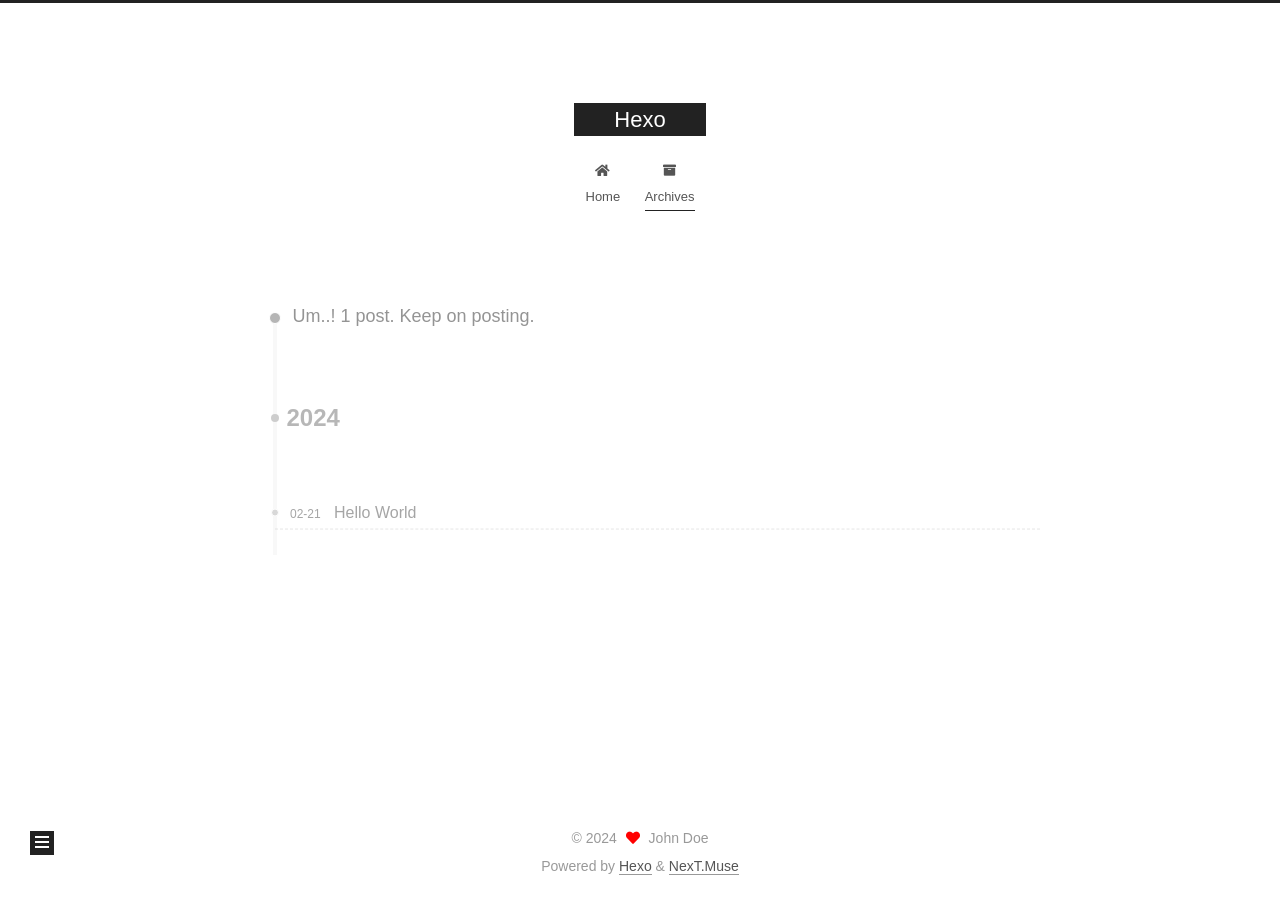
<file: archives/index.html>
<!DOCTYPE html>
<html lang="en">
<head>
  <meta charset="UTF-8">
<meta name="viewport" content="width=device-width, initial-scale=1, maximum-scale=2">
<meta name="theme-color" content="#222">
<meta name="generator" content="Hexo 7.1.1">
  <link rel="apple-touch-icon" sizes="180x180" href="/images/apple-touch-icon-next.png">
  <link rel="icon" type="image/png" sizes="32x32" href="/images/favicon-32x32-next.png">
  <link rel="icon" type="image/png" sizes="16x16" href="/images/favicon-16x16-next.png">
  <link rel="mask-icon" href="/images/logo.svg" color="#222">

<link rel="stylesheet" href="/css/main.css">


<link rel="stylesheet" href="/lib/font-awesome/css/all.min.css">

<script id="hexo-configurations">
    var NexT = window.NexT || {};
    var CONFIG = {"hostname":"example.com","root":"/","scheme":"Muse","version":"7.8.0","exturl":false,"sidebar":{"position":"left","display":"post","padding":18,"offset":12,"onmobile":false},"copycode":{"enable":false,"show_result":false,"style":null},"back2top":{"enable":true,"sidebar":false,"scrollpercent":false},"bookmark":{"enable":false,"color":"#222","save":"auto"},"fancybox":false,"mediumzoom":false,"lazyload":false,"pangu":false,"comments":{"style":"tabs","active":null,"storage":true,"lazyload":false,"nav":null},"algolia":{"hits":{"per_page":10},"labels":{"input_placeholder":"Search for Posts","hits_empty":"We didn't find any results for the search: ${query}","hits_stats":"${hits} results found in ${time} ms"}},"localsearch":{"enable":false,"trigger":"auto","top_n_per_article":1,"unescape":false,"preload":false},"motion":{"enable":true,"async":false,"transition":{"post_block":"fadeIn","post_header":"slideDownIn","post_body":"slideDownIn","coll_header":"slideLeftIn","sidebar":"slideUpIn"}}};
  </script>

  <meta property="og:type" content="website">
<meta property="og:title" content="Hexo">
<meta property="og:url" content="http://example.com/archives/index.html">
<meta property="og:site_name" content="Hexo">
<meta property="og:locale" content="en_US">
<meta property="article:author" content="John Doe">
<meta name="twitter:card" content="summary">

<link rel="canonical" href="http://example.com/archives/">


<script id="page-configurations">
  // https://hexo.io/docs/variables.html
  CONFIG.page = {
    sidebar: "",
    isHome : false,
    isPost : false,
    lang   : 'en'
  };
</script>

  <title>Archive | Hexo</title>
  






  <noscript>
  <style>
  .use-motion .brand,
  .use-motion .menu-item,
  .sidebar-inner,
  .use-motion .post-block,
  .use-motion .pagination,
  .use-motion .comments,
  .use-motion .post-header,
  .use-motion .post-body,
  .use-motion .collection-header { opacity: initial; }

  .use-motion .site-title,
  .use-motion .site-subtitle {
    opacity: initial;
    top: initial;
  }

  .use-motion .logo-line-before i { left: initial; }
  .use-motion .logo-line-after i { right: initial; }
  </style>
</noscript>

</head>

<body itemscope itemtype="http://schema.org/WebPage">
  <div class="container use-motion">
    <div class="headband"></div>

    <header class="header" itemscope itemtype="http://schema.org/WPHeader">
      <div class="header-inner"><div class="site-brand-container">
  <div class="site-nav-toggle">
    <div class="toggle" aria-label="Toggle navigation bar">
      <span class="toggle-line toggle-line-first"></span>
      <span class="toggle-line toggle-line-middle"></span>
      <span class="toggle-line toggle-line-last"></span>
    </div>
  </div>

  <div class="site-meta">

    <a href="/" class="brand" rel="start">
      <span class="logo-line-before"><i></i></span>
      <h1 class="site-title">Hexo</h1>
      <span class="logo-line-after"><i></i></span>
    </a>
  </div>

  <div class="site-nav-right">
    <div class="toggle popup-trigger">
    </div>
  </div>
</div>




<nav class="site-nav">
  <ul id="menu" class="main-menu menu">
        <li class="menu-item menu-item-home">

    <a href="/" rel="section"><i class="fa fa-home fa-fw"></i>Home</a>

  </li>
        <li class="menu-item menu-item-archives">

    <a href="/archives/" rel="section"><i class="fa fa-archive fa-fw"></i>Archives</a>

  </li>
  </ul>
</nav>




</div>
    </header>

    
  <div class="back-to-top">
    <i class="fa fa-arrow-up"></i>
    <span>0%</span>
  </div>


    <main class="main">
      <div class="main-inner">
        <div class="content-wrap">
          

          <div class="content archive">
            

  
  
  
  <div class="post-block">
    <div class="posts-collapse">
      <div class="collection-title">
        <span class="collection-header">Um..! 1 post. Keep on posting.</span>
      </div>

      
    <div class="collection-year">
      <span class="collection-header">2024</span>
    </div>

  <article itemscope itemtype="http://schema.org/Article">
    <header class="post-header">

      <div class="post-meta">
        <time itemprop="dateCreated"
              datetime="2024-02-21T18:11:54+08:00"
              content="2024-02-21">
          02-21
        </time>
      </div>

      <div class="post-title">
          <a class="post-title-link" href="/2024/02/21/hello-world/" itemprop="url">
            <span itemprop="name">Hello World</span>
          </a>
      </div>

    </header>
  </article>


    </div>
  </div>
  
  
  

  



          </div>
          

<script>
  window.addEventListener('tabs:register', () => {
    let { activeClass } = CONFIG.comments;
    if (CONFIG.comments.storage) {
      activeClass = localStorage.getItem('comments_active') || activeClass;
    }
    if (activeClass) {
      let activeTab = document.querySelector(`a[href="#comment-${activeClass}"]`);
      if (activeTab) {
        activeTab.click();
      }
    }
  });
  if (CONFIG.comments.storage) {
    window.addEventListener('tabs:click', event => {
      if (!event.target.matches('.tabs-comment .tab-content .tab-pane')) return;
      let commentClass = event.target.classList[1];
      localStorage.setItem('comments_active', commentClass);
    });
  }
</script>

        </div>
          
  
  <div class="toggle sidebar-toggle">
    <span class="toggle-line toggle-line-first"></span>
    <span class="toggle-line toggle-line-middle"></span>
    <span class="toggle-line toggle-line-last"></span>
  </div>

  <aside class="sidebar">
    <div class="sidebar-inner">

      <ul class="sidebar-nav motion-element">
        <li class="sidebar-nav-toc">
          Table of Contents
        </li>
        <li class="sidebar-nav-overview">
          Overview
        </li>
      </ul>

      <!--noindex-->
      <div class="post-toc-wrap sidebar-panel">
      </div>
      <!--/noindex-->

      <div class="site-overview-wrap sidebar-panel">
        <div class="site-author motion-element" itemprop="author" itemscope itemtype="http://schema.org/Person">
  <p class="site-author-name" itemprop="name">John Doe</p>
  <div class="site-description" itemprop="description"></div>
</div>
<div class="site-state-wrap motion-element">
  <nav class="site-state">
      <div class="site-state-item site-state-posts">
          <a href="/archives/">
        
          <span class="site-state-item-count">1</span>
          <span class="site-state-item-name">posts</span>
        </a>
      </div>
  </nav>
</div>



      </div>

    </div>
  </aside>
  <div id="sidebar-dimmer"></div>


      </div>
    </main>

    <footer class="footer">
      <div class="footer-inner">
        

        

<div class="copyright">
  
  &copy; 
  <span itemprop="copyrightYear">2024</span>
  <span class="with-love">
    <i class="fa fa-heart"></i>
  </span>
  <span class="author" itemprop="copyrightHolder">John Doe</span>
</div>
  <div class="powered-by">Powered by <a href="https://hexo.io/" class="theme-link" rel="noopener" target="_blank">Hexo</a> & <a href="https://muse.theme-next.org/" class="theme-link" rel="noopener" target="_blank">NexT.Muse</a>
  </div>

        








      </div>
    </footer>
  </div>

  
  <script src="/lib/anime.min.js"></script>
  <script src="/lib/velocity/velocity.min.js"></script>
  <script src="/lib/velocity/velocity.ui.min.js"></script>

<script src="/js/utils.js"></script>

<script src="/js/motion.js"></script>


<script src="/js/schemes/muse.js"></script>


<script src="/js/next-boot.js"></script>




  















  

  

</body>
</html>
</file>
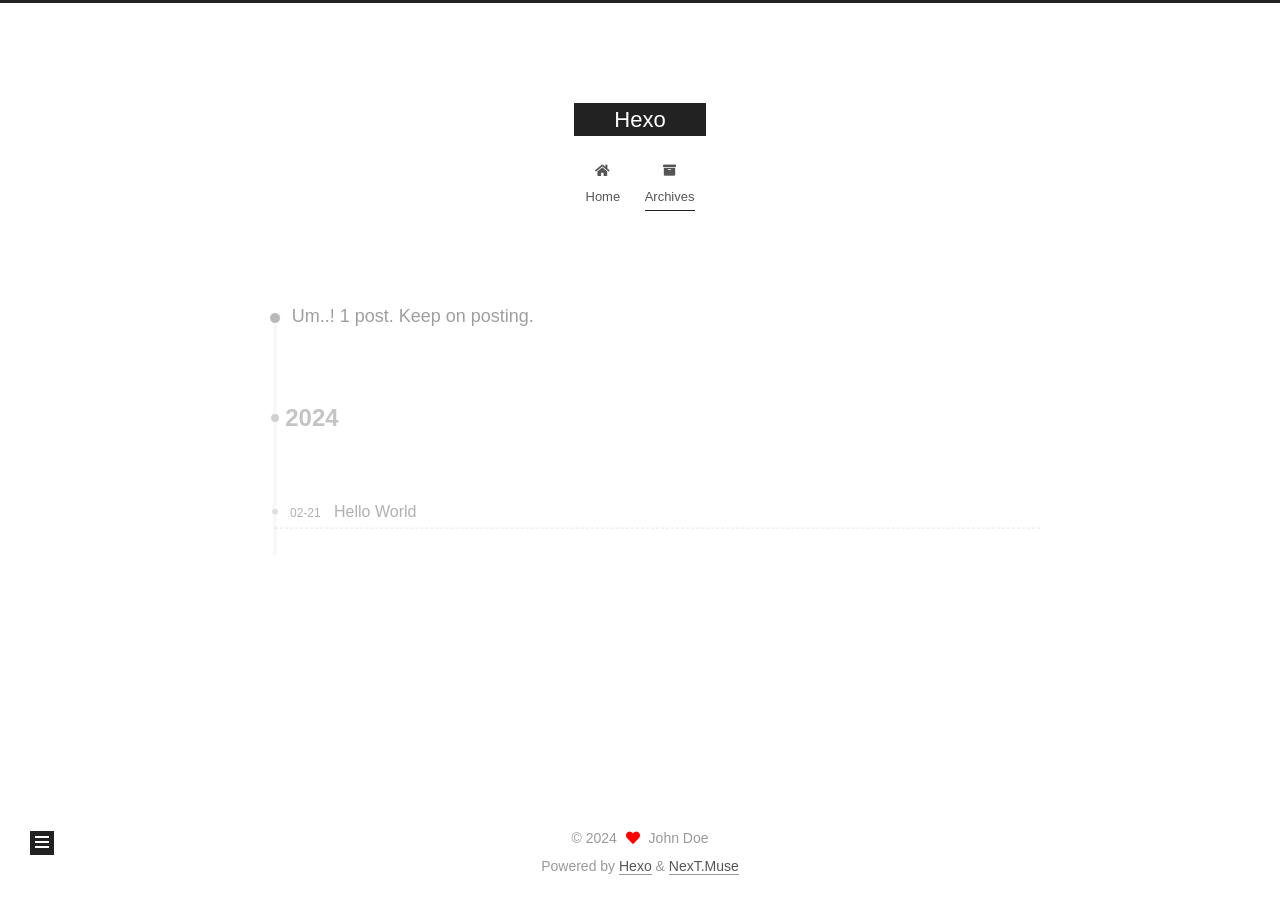
<file: archives/2024/index.html>
<!DOCTYPE html>
<html lang="en">
<head>
  <meta charset="UTF-8">
<meta name="viewport" content="width=device-width, initial-scale=1, maximum-scale=2">
<meta name="theme-color" content="#222">
<meta name="generator" content="Hexo 7.1.1">
  <link rel="apple-touch-icon" sizes="180x180" href="/images/apple-touch-icon-next.png">
  <link rel="icon" type="image/png" sizes="32x32" href="/images/favicon-32x32-next.png">
  <link rel="icon" type="image/png" sizes="16x16" href="/images/favicon-16x16-next.png">
  <link rel="mask-icon" href="/images/logo.svg" color="#222">

<link rel="stylesheet" href="/css/main.css">


<link rel="stylesheet" href="/lib/font-awesome/css/all.min.css">

<script id="hexo-configurations">
    var NexT = window.NexT || {};
    var CONFIG = {"hostname":"example.com","root":"/","scheme":"Muse","version":"7.8.0","exturl":false,"sidebar":{"position":"left","display":"post","padding":18,"offset":12,"onmobile":false},"copycode":{"enable":false,"show_result":false,"style":null},"back2top":{"enable":true,"sidebar":false,"scrollpercent":false},"bookmark":{"enable":false,"color":"#222","save":"auto"},"fancybox":false,"mediumzoom":false,"lazyload":false,"pangu":false,"comments":{"style":"tabs","active":null,"storage":true,"lazyload":false,"nav":null},"algolia":{"hits":{"per_page":10},"labels":{"input_placeholder":"Search for Posts","hits_empty":"We didn't find any results for the search: ${query}","hits_stats":"${hits} results found in ${time} ms"}},"localsearch":{"enable":false,"trigger":"auto","top_n_per_article":1,"unescape":false,"preload":false},"motion":{"enable":true,"async":false,"transition":{"post_block":"fadeIn","post_header":"slideDownIn","post_body":"slideDownIn","coll_header":"slideLeftIn","sidebar":"slideUpIn"}}};
  </script>

  <meta property="og:type" content="website">
<meta property="og:title" content="Hexo">
<meta property="og:url" content="http://example.com/archives/2024/index.html">
<meta property="og:site_name" content="Hexo">
<meta property="og:locale" content="en_US">
<meta property="article:author" content="John Doe">
<meta name="twitter:card" content="summary">

<link rel="canonical" href="http://example.com/archives/2024/">


<script id="page-configurations">
  // https://hexo.io/docs/variables.html
  CONFIG.page = {
    sidebar: "",
    isHome : false,
    isPost : false,
    lang   : 'en'
  };
</script>

  <title>Archive | Hexo</title>
  






  <noscript>
  <style>
  .use-motion .brand,
  .use-motion .menu-item,
  .sidebar-inner,
  .use-motion .post-block,
  .use-motion .pagination,
  .use-motion .comments,
  .use-motion .post-header,
  .use-motion .post-body,
  .use-motion .collection-header { opacity: initial; }

  .use-motion .site-title,
  .use-motion .site-subtitle {
    opacity: initial;
    top: initial;
  }

  .use-motion .logo-line-before i { left: initial; }
  .use-motion .logo-line-after i { right: initial; }
  </style>
</noscript>

</head>

<body itemscope itemtype="http://schema.org/WebPage">
  <div class="container use-motion">
    <div class="headband"></div>

    <header class="header" itemscope itemtype="http://schema.org/WPHeader">
      <div class="header-inner"><div class="site-brand-container">
  <div class="site-nav-toggle">
    <div class="toggle" aria-label="Toggle navigation bar">
      <span class="toggle-line toggle-line-first"></span>
      <span class="toggle-line toggle-line-middle"></span>
      <span class="toggle-line toggle-line-last"></span>
    </div>
  </div>

  <div class="site-meta">

    <a href="/" class="brand" rel="start">
      <span class="logo-line-before"><i></i></span>
      <h1 class="site-title">Hexo</h1>
      <span class="logo-line-after"><i></i></span>
    </a>
  </div>

  <div class="site-nav-right">
    <div class="toggle popup-trigger">
    </div>
  </div>
</div>




<nav class="site-nav">
  <ul id="menu" class="main-menu menu">
        <li class="menu-item menu-item-home">

    <a href="/" rel="section"><i class="fa fa-home fa-fw"></i>Home</a>

  </li>
        <li class="menu-item menu-item-archives">

    <a href="/archives/" rel="section"><i class="fa fa-archive fa-fw"></i>Archives</a>

  </li>
  </ul>
</nav>




</div>
    </header>

    
  <div class="back-to-top">
    <i class="fa fa-arrow-up"></i>
    <span>0%</span>
  </div>


    <main class="main">
      <div class="main-inner">
        <div class="content-wrap">
          

          <div class="content archive">
            

  
  
  
  <div class="post-block">
    <div class="posts-collapse">
      <div class="collection-title">
        <span class="collection-header">Um..! 1 post. Keep on posting.</span>
      </div>

      
    <div class="collection-year">
      <span class="collection-header">2024</span>
    </div>

  <article itemscope itemtype="http://schema.org/Article">
    <header class="post-header">

      <div class="post-meta">
        <time itemprop="dateCreated"
              datetime="2024-02-21T18:11:54+08:00"
              content="2024-02-21">
          02-21
        </time>
      </div>

      <div class="post-title">
          <a class="post-title-link" href="/2024/02/21/hello-world/" itemprop="url">
            <span itemprop="name">Hello World</span>
          </a>
      </div>

    </header>
  </article>


    </div>
  </div>
  
  
  

  



          </div>
          

<script>
  window.addEventListener('tabs:register', () => {
    let { activeClass } = CONFIG.comments;
    if (CONFIG.comments.storage) {
      activeClass = localStorage.getItem('comments_active') || activeClass;
    }
    if (activeClass) {
      let activeTab = document.querySelector(`a[href="#comment-${activeClass}"]`);
      if (activeTab) {
        activeTab.click();
      }
    }
  });
  if (CONFIG.comments.storage) {
    window.addEventListener('tabs:click', event => {
      if (!event.target.matches('.tabs-comment .tab-content .tab-pane')) return;
      let commentClass = event.target.classList[1];
      localStorage.setItem('comments_active', commentClass);
    });
  }
</script>

        </div>
          
  
  <div class="toggle sidebar-toggle">
    <span class="toggle-line toggle-line-first"></span>
    <span class="toggle-line toggle-line-middle"></span>
    <span class="toggle-line toggle-line-last"></span>
  </div>

  <aside class="sidebar">
    <div class="sidebar-inner">

      <ul class="sidebar-nav motion-element">
        <li class="sidebar-nav-toc">
          Table of Contents
        </li>
        <li class="sidebar-nav-overview">
          Overview
        </li>
      </ul>

      <!--noindex-->
      <div class="post-toc-wrap sidebar-panel">
      </div>
      <!--/noindex-->

      <div class="site-overview-wrap sidebar-panel">
        <div class="site-author motion-element" itemprop="author" itemscope itemtype="http://schema.org/Person">
  <p class="site-author-name" itemprop="name">John Doe</p>
  <div class="site-description" itemprop="description"></div>
</div>
<div class="site-state-wrap motion-element">
  <nav class="site-state">
      <div class="site-state-item site-state-posts">
          <a href="/archives/">
        
          <span class="site-state-item-count">1</span>
          <span class="site-state-item-name">posts</span>
        </a>
      </div>
  </nav>
</div>



      </div>

    </div>
  </aside>
  <div id="sidebar-dimmer"></div>


      </div>
    </main>

    <footer class="footer">
      <div class="footer-inner">
        

        

<div class="copyright">
  
  &copy; 
  <span itemprop="copyrightYear">2024</span>
  <span class="with-love">
    <i class="fa fa-heart"></i>
  </span>
  <span class="author" itemprop="copyrightHolder">John Doe</span>
</div>
  <div class="powered-by">Powered by <a href="https://hexo.io/" class="theme-link" rel="noopener" target="_blank">Hexo</a> & <a href="https://muse.theme-next.org/" class="theme-link" rel="noopener" target="_blank">NexT.Muse</a>
  </div>

        








      </div>
    </footer>
  </div>

  
  <script src="/lib/anime.min.js"></script>
  <script src="/lib/velocity/velocity.min.js"></script>
  <script src="/lib/velocity/velocity.ui.min.js"></script>

<script src="/js/utils.js"></script>

<script src="/js/motion.js"></script>


<script src="/js/schemes/muse.js"></script>


<script src="/js/next-boot.js"></script>




  















  

  

</body>
</html>
</file>
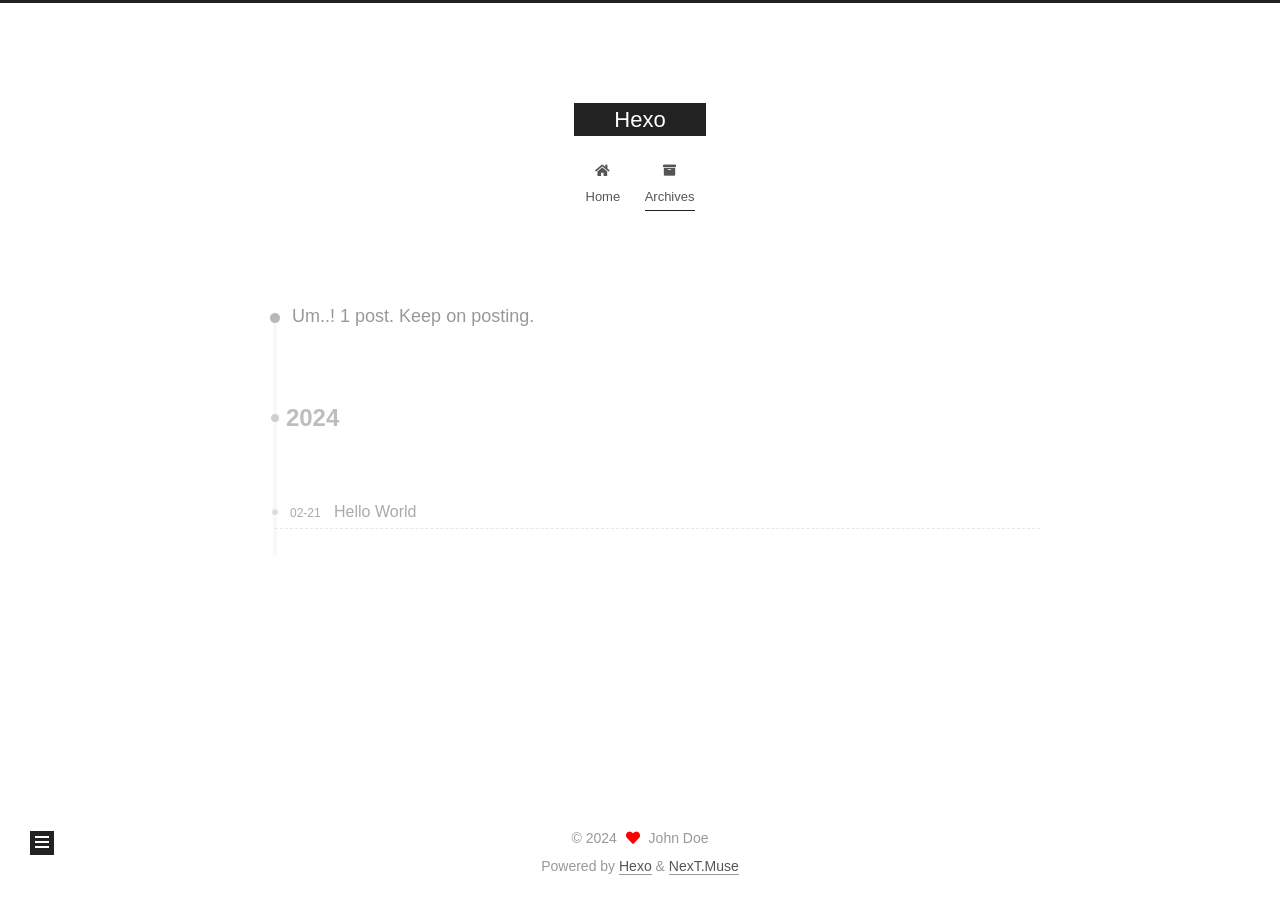
<file: archives/2024/02/index.html>
<!DOCTYPE html>
<html lang="en">
<head>
  <meta charset="UTF-8">
<meta name="viewport" content="width=device-width, initial-scale=1, maximum-scale=2">
<meta name="theme-color" content="#222">
<meta name="generator" content="Hexo 7.1.1">
  <link rel="apple-touch-icon" sizes="180x180" href="/images/apple-touch-icon-next.png">
  <link rel="icon" type="image/png" sizes="32x32" href="/images/favicon-32x32-next.png">
  <link rel="icon" type="image/png" sizes="16x16" href="/images/favicon-16x16-next.png">
  <link rel="mask-icon" href="/images/logo.svg" color="#222">

<link rel="stylesheet" href="/css/main.css">


<link rel="stylesheet" href="/lib/font-awesome/css/all.min.css">

<script id="hexo-configurations">
    var NexT = window.NexT || {};
    var CONFIG = {"hostname":"example.com","root":"/","scheme":"Muse","version":"7.8.0","exturl":false,"sidebar":{"position":"left","display":"post","padding":18,"offset":12,"onmobile":false},"copycode":{"enable":false,"show_result":false,"style":null},"back2top":{"enable":true,"sidebar":false,"scrollpercent":false},"bookmark":{"enable":false,"color":"#222","save":"auto"},"fancybox":false,"mediumzoom":false,"lazyload":false,"pangu":false,"comments":{"style":"tabs","active":null,"storage":true,"lazyload":false,"nav":null},"algolia":{"hits":{"per_page":10},"labels":{"input_placeholder":"Search for Posts","hits_empty":"We didn't find any results for the search: ${query}","hits_stats":"${hits} results found in ${time} ms"}},"localsearch":{"enable":false,"trigger":"auto","top_n_per_article":1,"unescape":false,"preload":false},"motion":{"enable":true,"async":false,"transition":{"post_block":"fadeIn","post_header":"slideDownIn","post_body":"slideDownIn","coll_header":"slideLeftIn","sidebar":"slideUpIn"}}};
  </script>

  <meta property="og:type" content="website">
<meta property="og:title" content="Hexo">
<meta property="og:url" content="http://example.com/archives/2024/02/index.html">
<meta property="og:site_name" content="Hexo">
<meta property="og:locale" content="en_US">
<meta property="article:author" content="John Doe">
<meta name="twitter:card" content="summary">

<link rel="canonical" href="http://example.com/archives/2024/02/">


<script id="page-configurations">
  // https://hexo.io/docs/variables.html
  CONFIG.page = {
    sidebar: "",
    isHome : false,
    isPost : false,
    lang   : 'en'
  };
</script>

  <title>Archive | Hexo</title>
  






  <noscript>
  <style>
  .use-motion .brand,
  .use-motion .menu-item,
  .sidebar-inner,
  .use-motion .post-block,
  .use-motion .pagination,
  .use-motion .comments,
  .use-motion .post-header,
  .use-motion .post-body,
  .use-motion .collection-header { opacity: initial; }

  .use-motion .site-title,
  .use-motion .site-subtitle {
    opacity: initial;
    top: initial;
  }

  .use-motion .logo-line-before i { left: initial; }
  .use-motion .logo-line-after i { right: initial; }
  </style>
</noscript>

</head>

<body itemscope itemtype="http://schema.org/WebPage">
  <div class="container use-motion">
    <div class="headband"></div>

    <header class="header" itemscope itemtype="http://schema.org/WPHeader">
      <div class="header-inner"><div class="site-brand-container">
  <div class="site-nav-toggle">
    <div class="toggle" aria-label="Toggle navigation bar">
      <span class="toggle-line toggle-line-first"></span>
      <span class="toggle-line toggle-line-middle"></span>
      <span class="toggle-line toggle-line-last"></span>
    </div>
  </div>

  <div class="site-meta">

    <a href="/" class="brand" rel="start">
      <span class="logo-line-before"><i></i></span>
      <h1 class="site-title">Hexo</h1>
      <span class="logo-line-after"><i></i></span>
    </a>
  </div>

  <div class="site-nav-right">
    <div class="toggle popup-trigger">
    </div>
  </div>
</div>




<nav class="site-nav">
  <ul id="menu" class="main-menu menu">
        <li class="menu-item menu-item-home">

    <a href="/" rel="section"><i class="fa fa-home fa-fw"></i>Home</a>

  </li>
        <li class="menu-item menu-item-archives">

    <a href="/archives/" rel="section"><i class="fa fa-archive fa-fw"></i>Archives</a>

  </li>
  </ul>
</nav>




</div>
    </header>

    
  <div class="back-to-top">
    <i class="fa fa-arrow-up"></i>
    <span>0%</span>
  </div>


    <main class="main">
      <div class="main-inner">
        <div class="content-wrap">
          

          <div class="content archive">
            

  
  
  
  <div class="post-block">
    <div class="posts-collapse">
      <div class="collection-title">
        <span class="collection-header">Um..! 1 post. Keep on posting.</span>
      </div>

      
    <div class="collection-year">
      <span class="collection-header">2024</span>
    </div>

  <article itemscope itemtype="http://schema.org/Article">
    <header class="post-header">

      <div class="post-meta">
        <time itemprop="dateCreated"
              datetime="2024-02-21T18:11:54+08:00"
              content="2024-02-21">
          02-21
        </time>
      </div>

      <div class="post-title">
          <a class="post-title-link" href="/2024/02/21/hello-world/" itemprop="url">
            <span itemprop="name">Hello World</span>
          </a>
      </div>

    </header>
  </article>


    </div>
  </div>
  
  
  

  



          </div>
          

<script>
  window.addEventListener('tabs:register', () => {
    let { activeClass } = CONFIG.comments;
    if (CONFIG.comments.storage) {
      activeClass = localStorage.getItem('comments_active') || activeClass;
    }
    if (activeClass) {
      let activeTab = document.querySelector(`a[href="#comment-${activeClass}"]`);
      if (activeTab) {
        activeTab.click();
      }
    }
  });
  if (CONFIG.comments.storage) {
    window.addEventListener('tabs:click', event => {
      if (!event.target.matches('.tabs-comment .tab-content .tab-pane')) return;
      let commentClass = event.target.classList[1];
      localStorage.setItem('comments_active', commentClass);
    });
  }
</script>

        </div>
          
  
  <div class="toggle sidebar-toggle">
    <span class="toggle-line toggle-line-first"></span>
    <span class="toggle-line toggle-line-middle"></span>
    <span class="toggle-line toggle-line-last"></span>
  </div>

  <aside class="sidebar">
    <div class="sidebar-inner">

      <ul class="sidebar-nav motion-element">
        <li class="sidebar-nav-toc">
          Table of Contents
        </li>
        <li class="sidebar-nav-overview">
          Overview
        </li>
      </ul>

      <!--noindex-->
      <div class="post-toc-wrap sidebar-panel">
      </div>
      <!--/noindex-->

      <div class="site-overview-wrap sidebar-panel">
        <div class="site-author motion-element" itemprop="author" itemscope itemtype="http://schema.org/Person">
  <p class="site-author-name" itemprop="name">John Doe</p>
  <div class="site-description" itemprop="description"></div>
</div>
<div class="site-state-wrap motion-element">
  <nav class="site-state">
      <div class="site-state-item site-state-posts">
          <a href="/archives/">
        
          <span class="site-state-item-count">1</span>
          <span class="site-state-item-name">posts</span>
        </a>
      </div>
  </nav>
</div>



      </div>

    </div>
  </aside>
  <div id="sidebar-dimmer"></div>


      </div>
    </main>

    <footer class="footer">
      <div class="footer-inner">
        

        

<div class="copyright">
  
  &copy; 
  <span itemprop="copyrightYear">2024</span>
  <span class="with-love">
    <i class="fa fa-heart"></i>
  </span>
  <span class="author" itemprop="copyrightHolder">John Doe</span>
</div>
  <div class="powered-by">Powered by <a href="https://hexo.io/" class="theme-link" rel="noopener" target="_blank">Hexo</a> & <a href="https://muse.theme-next.org/" class="theme-link" rel="noopener" target="_blank">NexT.Muse</a>
  </div>

        








      </div>
    </footer>
  </div>

  
  <script src="/lib/anime.min.js"></script>
  <script src="/lib/velocity/velocity.min.js"></script>
  <script src="/lib/velocity/velocity.ui.min.js"></script>

<script src="/js/utils.js"></script>

<script src="/js/motion.js"></script>


<script src="/js/schemes/muse.js"></script>


<script src="/js/next-boot.js"></script>




  















  

  

</body>
</html>
</file>
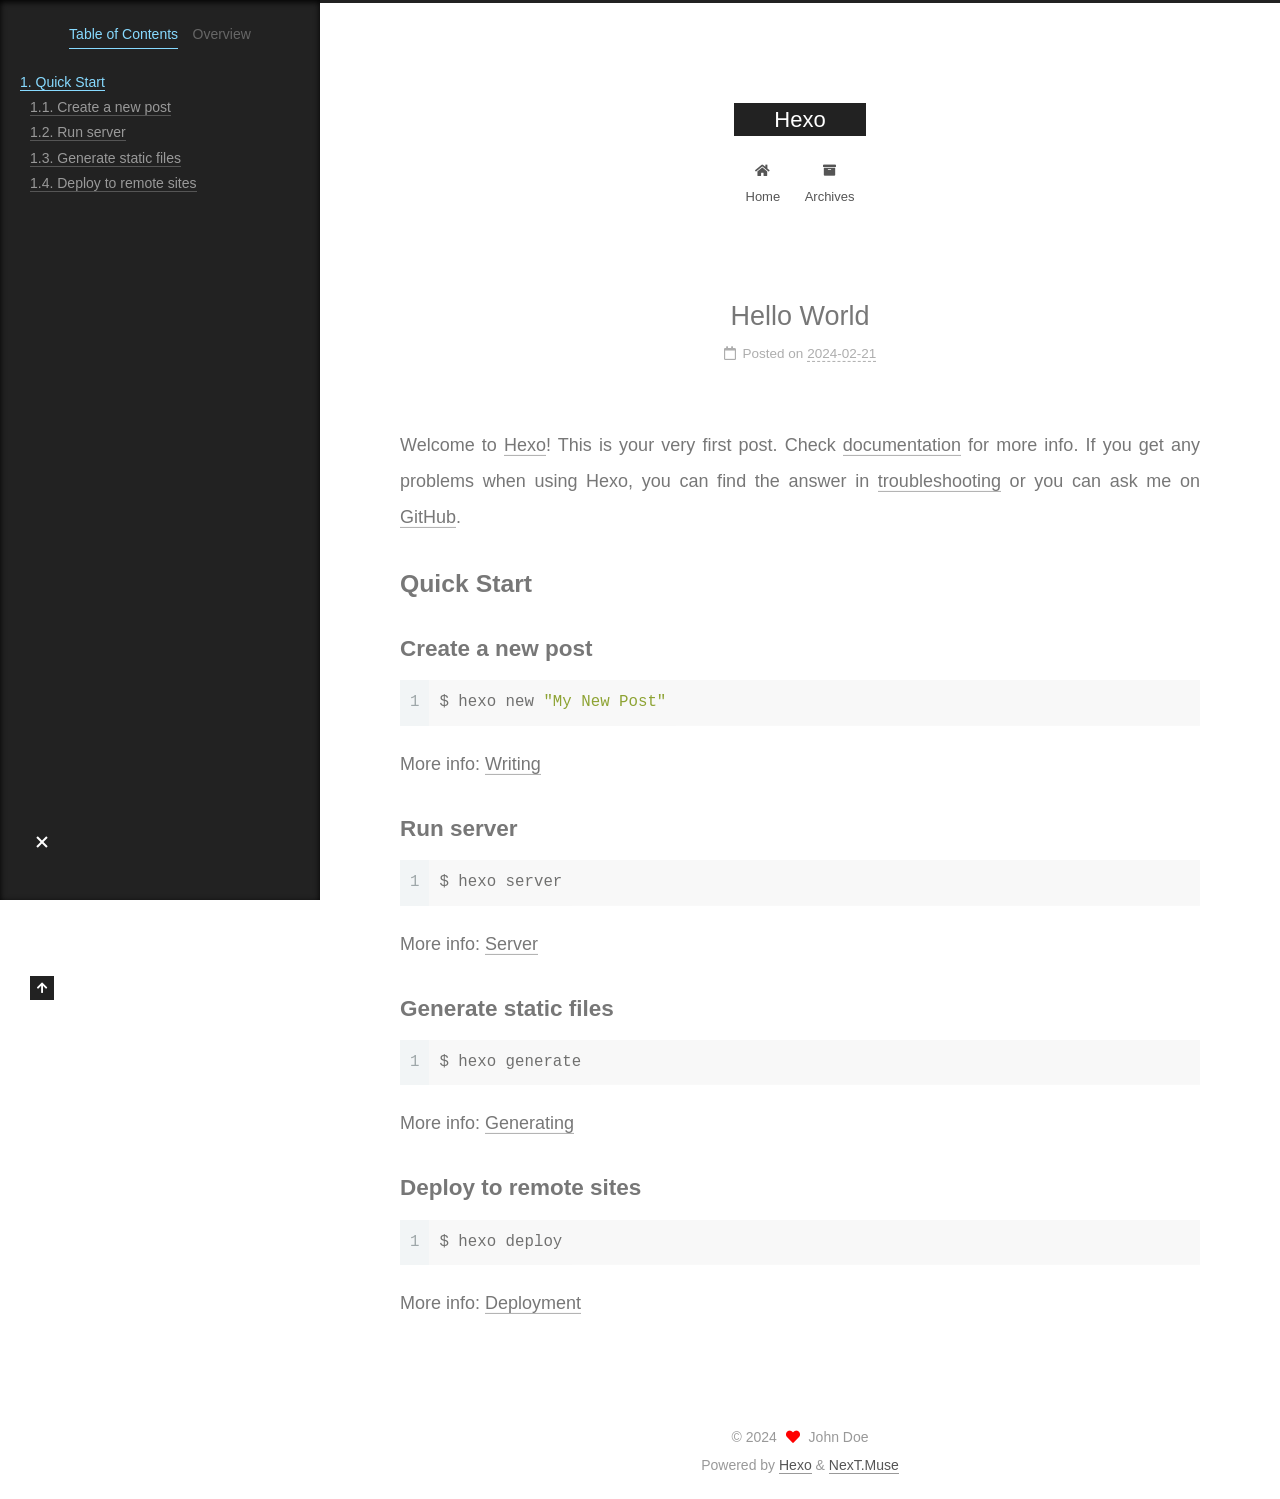
<file: 2024/02/21/hello-world/index.html>
<!DOCTYPE html>
<html lang="en">
<head>
  <meta charset="UTF-8">
<meta name="viewport" content="width=device-width, initial-scale=1, maximum-scale=2">
<meta name="theme-color" content="#222">
<meta name="generator" content="Hexo 7.1.1">
  <link rel="apple-touch-icon" sizes="180x180" href="/images/apple-touch-icon-next.png">
  <link rel="icon" type="image/png" sizes="32x32" href="/images/favicon-32x32-next.png">
  <link rel="icon" type="image/png" sizes="16x16" href="/images/favicon-16x16-next.png">
  <link rel="mask-icon" href="/images/logo.svg" color="#222">

<link rel="stylesheet" href="/css/main.css">


<link rel="stylesheet" href="/lib/font-awesome/css/all.min.css">

<script id="hexo-configurations">
    var NexT = window.NexT || {};
    var CONFIG = {"hostname":"example.com","root":"/","scheme":"Muse","version":"7.8.0","exturl":false,"sidebar":{"position":"left","display":"post","padding":18,"offset":12,"onmobile":false},"copycode":{"enable":false,"show_result":false,"style":null},"back2top":{"enable":true,"sidebar":false,"scrollpercent":false},"bookmark":{"enable":false,"color":"#222","save":"auto"},"fancybox":false,"mediumzoom":false,"lazyload":false,"pangu":false,"comments":{"style":"tabs","active":null,"storage":true,"lazyload":false,"nav":null},"algolia":{"hits":{"per_page":10},"labels":{"input_placeholder":"Search for Posts","hits_empty":"We didn't find any results for the search: ${query}","hits_stats":"${hits} results found in ${time} ms"}},"localsearch":{"enable":false,"trigger":"auto","top_n_per_article":1,"unescape":false,"preload":false},"motion":{"enable":true,"async":false,"transition":{"post_block":"fadeIn","post_header":"slideDownIn","post_body":"slideDownIn","coll_header":"slideLeftIn","sidebar":"slideUpIn"}}};
  </script>

  <meta name="description" content="Welcome to Hexo! This is your very first post. Check documentation for more info. If you get any problems when using Hexo, you can find the answer in troubleshooting or you can ask me on GitHub. Quick">
<meta property="og:type" content="article">
<meta property="og:title" content="Hello World">
<meta property="og:url" content="http://example.com/2024/02/21/hello-world/index.html">
<meta property="og:site_name" content="Hexo">
<meta property="og:description" content="Welcome to Hexo! This is your very first post. Check documentation for more info. If you get any problems when using Hexo, you can find the answer in troubleshooting or you can ask me on GitHub. Quick">
<meta property="og:locale" content="en_US">
<meta property="article:published_time" content="2024-02-21T10:11:54.113Z">
<meta property="article:modified_time" content="2024-02-21T10:11:54.113Z">
<meta property="article:author" content="John Doe">
<meta name="twitter:card" content="summary">

<link rel="canonical" href="http://example.com/2024/02/21/hello-world/">


<script id="page-configurations">
  // https://hexo.io/docs/variables.html
  CONFIG.page = {
    sidebar: "",
    isHome : false,
    isPost : true,
    lang   : 'en'
  };
</script>

  <title>Hello World | Hexo</title>
  






  <noscript>
  <style>
  .use-motion .brand,
  .use-motion .menu-item,
  .sidebar-inner,
  .use-motion .post-block,
  .use-motion .pagination,
  .use-motion .comments,
  .use-motion .post-header,
  .use-motion .post-body,
  .use-motion .collection-header { opacity: initial; }

  .use-motion .site-title,
  .use-motion .site-subtitle {
    opacity: initial;
    top: initial;
  }

  .use-motion .logo-line-before i { left: initial; }
  .use-motion .logo-line-after i { right: initial; }
  </style>
</noscript>

</head>

<body itemscope itemtype="http://schema.org/WebPage">
  <div class="container use-motion">
    <div class="headband"></div>

    <header class="header" itemscope itemtype="http://schema.org/WPHeader">
      <div class="header-inner"><div class="site-brand-container">
  <div class="site-nav-toggle">
    <div class="toggle" aria-label="Toggle navigation bar">
      <span class="toggle-line toggle-line-first"></span>
      <span class="toggle-line toggle-line-middle"></span>
      <span class="toggle-line toggle-line-last"></span>
    </div>
  </div>

  <div class="site-meta">

    <a href="/" class="brand" rel="start">
      <span class="logo-line-before"><i></i></span>
      <h1 class="site-title">Hexo</h1>
      <span class="logo-line-after"><i></i></span>
    </a>
  </div>

  <div class="site-nav-right">
    <div class="toggle popup-trigger">
    </div>
  </div>
</div>




<nav class="site-nav">
  <ul id="menu" class="main-menu menu">
        <li class="menu-item menu-item-home">

    <a href="/" rel="section"><i class="fa fa-home fa-fw"></i>Home</a>

  </li>
        <li class="menu-item menu-item-archives">

    <a href="/archives/" rel="section"><i class="fa fa-archive fa-fw"></i>Archives</a>

  </li>
  </ul>
</nav>




</div>
    </header>

    
  <div class="back-to-top">
    <i class="fa fa-arrow-up"></i>
    <span>0%</span>
  </div>


    <main class="main">
      <div class="main-inner">
        <div class="content-wrap">
          

          <div class="content post posts-expand">
            

    
  
  
  <article itemscope itemtype="http://schema.org/Article" class="post-block" lang="en">
    <link itemprop="mainEntityOfPage" href="http://example.com/2024/02/21/hello-world/">

    <span hidden itemprop="author" itemscope itemtype="http://schema.org/Person">
      <meta itemprop="image" content="/images/avatar.gif">
      <meta itemprop="name" content="John Doe">
      <meta itemprop="description" content="">
    </span>

    <span hidden itemprop="publisher" itemscope itemtype="http://schema.org/Organization">
      <meta itemprop="name" content="Hexo">
    </span>
      <header class="post-header">
        <h1 class="post-title" itemprop="name headline">
          Hello World
        </h1>

        <div class="post-meta">
            <span class="post-meta-item">
              <span class="post-meta-item-icon">
                <i class="far fa-calendar"></i>
              </span>
              <span class="post-meta-item-text">Posted on</span>

              <time title="Created: 2024-02-21 18:11:54" itemprop="dateCreated datePublished" datetime="2024-02-21T18:11:54+08:00">2024-02-21</time>
            </span>

          

        </div>
      </header>

    
    
    
    <div class="post-body" itemprop="articleBody">

      
        <p>Welcome to <a target="_blank" rel="noopener" href="https://hexo.io/">Hexo</a>! This is your very first post. Check <a target="_blank" rel="noopener" href="https://hexo.io/docs/">documentation</a> for more info. If you get any problems when using Hexo, you can find the answer in <a target="_blank" rel="noopener" href="https://hexo.io/docs/troubleshooting.html">troubleshooting</a> or you can ask me on <a target="_blank" rel="noopener" href="https://github.com/hexojs/hexo/issues">GitHub</a>.</p>
<h2 id="Quick-Start"><a href="#Quick-Start" class="headerlink" title="Quick Start"></a>Quick Start</h2><h3 id="Create-a-new-post"><a href="#Create-a-new-post" class="headerlink" title="Create a new post"></a>Create a new post</h3><figure class="highlight bash"><table><tr><td class="gutter"><pre><span class="line">1</span><br></pre></td><td class="code"><pre><span class="line">$ hexo new <span class="string">&quot;My New Post&quot;</span></span><br></pre></td></tr></table></figure>

<p>More info: <a target="_blank" rel="noopener" href="https://hexo.io/docs/writing.html">Writing</a></p>
<h3 id="Run-server"><a href="#Run-server" class="headerlink" title="Run server"></a>Run server</h3><figure class="highlight bash"><table><tr><td class="gutter"><pre><span class="line">1</span><br></pre></td><td class="code"><pre><span class="line">$ hexo server</span><br></pre></td></tr></table></figure>

<p>More info: <a target="_blank" rel="noopener" href="https://hexo.io/docs/server.html">Server</a></p>
<h3 id="Generate-static-files"><a href="#Generate-static-files" class="headerlink" title="Generate static files"></a>Generate static files</h3><figure class="highlight bash"><table><tr><td class="gutter"><pre><span class="line">1</span><br></pre></td><td class="code"><pre><span class="line">$ hexo generate</span><br></pre></td></tr></table></figure>

<p>More info: <a target="_blank" rel="noopener" href="https://hexo.io/docs/generating.html">Generating</a></p>
<h3 id="Deploy-to-remote-sites"><a href="#Deploy-to-remote-sites" class="headerlink" title="Deploy to remote sites"></a>Deploy to remote sites</h3><figure class="highlight bash"><table><tr><td class="gutter"><pre><span class="line">1</span><br></pre></td><td class="code"><pre><span class="line">$ hexo deploy</span><br></pre></td></tr></table></figure>

<p>More info: <a target="_blank" rel="noopener" href="https://hexo.io/docs/one-command-deployment.html">Deployment</a></p>

    </div>

    
    
    

      <footer class="post-footer">

        


        
      </footer>
    
  </article>
  
  
  



          </div>
          

<script>
  window.addEventListener('tabs:register', () => {
    let { activeClass } = CONFIG.comments;
    if (CONFIG.comments.storage) {
      activeClass = localStorage.getItem('comments_active') || activeClass;
    }
    if (activeClass) {
      let activeTab = document.querySelector(`a[href="#comment-${activeClass}"]`);
      if (activeTab) {
        activeTab.click();
      }
    }
  });
  if (CONFIG.comments.storage) {
    window.addEventListener('tabs:click', event => {
      if (!event.target.matches('.tabs-comment .tab-content .tab-pane')) return;
      let commentClass = event.target.classList[1];
      localStorage.setItem('comments_active', commentClass);
    });
  }
</script>

        </div>
          
  
  <div class="toggle sidebar-toggle">
    <span class="toggle-line toggle-line-first"></span>
    <span class="toggle-line toggle-line-middle"></span>
    <span class="toggle-line toggle-line-last"></span>
  </div>

  <aside class="sidebar">
    <div class="sidebar-inner">

      <ul class="sidebar-nav motion-element">
        <li class="sidebar-nav-toc">
          Table of Contents
        </li>
        <li class="sidebar-nav-overview">
          Overview
        </li>
      </ul>

      <!--noindex-->
      <div class="post-toc-wrap sidebar-panel">
          <div class="post-toc motion-element"><ol class="nav"><li class="nav-item nav-level-2"><a class="nav-link" href="#Quick-Start"><span class="nav-number">1.</span> <span class="nav-text">Quick Start</span></a><ol class="nav-child"><li class="nav-item nav-level-3"><a class="nav-link" href="#Create-a-new-post"><span class="nav-number">1.1.</span> <span class="nav-text">Create a new post</span></a></li><li class="nav-item nav-level-3"><a class="nav-link" href="#Run-server"><span class="nav-number">1.2.</span> <span class="nav-text">Run server</span></a></li><li class="nav-item nav-level-3"><a class="nav-link" href="#Generate-static-files"><span class="nav-number">1.3.</span> <span class="nav-text">Generate static files</span></a></li><li class="nav-item nav-level-3"><a class="nav-link" href="#Deploy-to-remote-sites"><span class="nav-number">1.4.</span> <span class="nav-text">Deploy to remote sites</span></a></li></ol></li></ol></div>
      </div>
      <!--/noindex-->

      <div class="site-overview-wrap sidebar-panel">
        <div class="site-author motion-element" itemprop="author" itemscope itemtype="http://schema.org/Person">
  <p class="site-author-name" itemprop="name">John Doe</p>
  <div class="site-description" itemprop="description"></div>
</div>
<div class="site-state-wrap motion-element">
  <nav class="site-state">
      <div class="site-state-item site-state-posts">
          <a href="/archives/">
        
          <span class="site-state-item-count">1</span>
          <span class="site-state-item-name">posts</span>
        </a>
      </div>
  </nav>
</div>



      </div>

    </div>
  </aside>
  <div id="sidebar-dimmer"></div>


      </div>
    </main>

    <footer class="footer">
      <div class="footer-inner">
        

        

<div class="copyright">
  
  &copy; 
  <span itemprop="copyrightYear">2024</span>
  <span class="with-love">
    <i class="fa fa-heart"></i>
  </span>
  <span class="author" itemprop="copyrightHolder">John Doe</span>
</div>
  <div class="powered-by">Powered by <a href="https://hexo.io/" class="theme-link" rel="noopener" target="_blank">Hexo</a> & <a href="https://muse.theme-next.org/" class="theme-link" rel="noopener" target="_blank">NexT.Muse</a>
  </div>

        








      </div>
    </footer>
  </div>

  
  <script src="/lib/anime.min.js"></script>
  <script src="/lib/velocity/velocity.min.js"></script>
  <script src="/lib/velocity/velocity.ui.min.js"></script>

<script src="/js/utils.js"></script>

<script src="/js/motion.js"></script>


<script src="/js/schemes/muse.js"></script>


<script src="/js/next-boot.js"></script>




  















  

  

</body>
</html>
</file>
<file: css/main.css>
:root {
  --body-bg-color: #fff;
  --content-bg-color: #fff;
  --card-bg-color: #f5f5f5;
  --text-color: #555;
  --blockquote-color: #666;
  --link-color: #555;
  --link-hover-color: #222;
  --brand-color: #fff;
  --brand-hover-color: #fff;
  --table-row-odd-bg-color: #f9f9f9;
  --table-row-hover-bg-color: #f5f5f5;
  --menu-item-bg-color: #f5f5f5;
  --btn-default-bg: #222;
  --btn-default-color: #fff;
  --btn-default-border-color: #222;
  --btn-default-hover-bg: #fff;
  --btn-default-hover-color: #222;
  --btn-default-hover-border-color: #222;
}
html {
  line-height: 1.15; /* 1 */
  -webkit-text-size-adjust: 100%; /* 2 */
}
body {
  margin: 0;
}
main {
  display: block;
}
h1 {
  font-size: 2em;
  margin: 0.67em 0;
}
hr {
  box-sizing: content-box; /* 1 */
  height: 0; /* 1 */
  overflow: visible; /* 2 */
}
pre {
  font-family: monospace, monospace; /* 1 */
  font-size: 1em; /* 2 */
}
a {
  background: transparent;
}
abbr[title] {
  border-bottom: none; /* 1 */
  text-decoration: underline; /* 2 */
  text-decoration: underline dotted; /* 2 */
}
b,
strong {
  font-weight: bolder;
}
code,
kbd,
samp {
  font-family: monospace, monospace; /* 1 */
  font-size: 1em; /* 2 */
}
small {
  font-size: 80%;
}
sub,
sup {
  font-size: 75%;
  line-height: 0;
  position: relative;
  vertical-align: baseline;
}
sub {
  bottom: -0.25em;
}
sup {
  top: -0.5em;
}
img {
  border-style: none;
}
button,
input,
optgroup,
select,
textarea {
  font-family: inherit; /* 1 */
  font-size: 100%; /* 1 */
  line-height: 1.15; /* 1 */
  margin: 0; /* 2 */
}
button,
input {
/* 1 */
  overflow: visible;
}
button,
select {
/* 1 */
  text-transform: none;
}
button,
[type='button'],
[type='reset'],
[type='submit'] {
  -webkit-appearance: button;
}
button::-moz-focus-inner,
[type='button']::-moz-focus-inner,
[type='reset']::-moz-focus-inner,
[type='submit']::-moz-focus-inner {
  border-style: none;
  padding: 0;
}
button:-moz-focusring,
[type='button']:-moz-focusring,
[type='reset']:-moz-focusring,
[type='submit']:-moz-focusring {
  outline: 1px dotted ButtonText;
}
fieldset {
  padding: 0.35em 0.75em 0.625em;
}
legend {
  box-sizing: border-box; /* 1 */
  color: inherit; /* 2 */
  display: table; /* 1 */
  max-width: 100%; /* 1 */
  padding: 0; /* 3 */
  white-space: normal; /* 1 */
}
progress {
  vertical-align: baseline;
}
textarea {
  overflow: auto;
}
[type='checkbox'],
[type='radio'] {
  box-sizing: border-box; /* 1 */
  padding: 0; /* 2 */
}
[type='number']::-webkit-inner-spin-button,
[type='number']::-webkit-outer-spin-button {
  height: auto;
}
[type='search'] {
  outline-offset: -2px; /* 2 */
  -webkit-appearance: textfield; /* 1 */
}
[type='search']::-webkit-search-decoration {
  -webkit-appearance: none;
}
::-webkit-file-upload-button {
  font: inherit; /* 2 */
  -webkit-appearance: button; /* 1 */
}
details {
  display: block;
}
summary {
  display: list-item;
}
template {
  display: none;
}
[hidden] {
  display: none;
}
::selection {
  background: #262a30;
  color: #eee;
}
html,
body {
  height: 100%;
}
body {
  background: var(--body-bg-color);
  color: var(--text-color);
  font-family: 'Lato', "PingFang SC", "Microsoft YaHei", sans-serif;
  font-size: 1em;
  line-height: 2;
}
@media (max-width: 991px) {
  body {
    padding-left: 0 !important;
    padding-right: 0 !important;
  }
}
h1,
h2,
h3,
h4,
h5,
h6 {
  font-family: 'Lato', "PingFang SC", "Microsoft YaHei", sans-serif;
  font-weight: bold;
  line-height: 1.5;
  margin: 20px 0 15px;
}
h1 {
  font-size: 1.5em;
}
h2 {
  font-size: 1.375em;
}
h3 {
  font-size: 1.25em;
}
h4 {
  font-size: 1.125em;
}
h5 {
  font-size: 1em;
}
h6 {
  font-size: 0.875em;
}
p {
  margin: 0 0 20px 0;
}
a,
span.exturl {
  border-bottom: 1px solid #999;
  color: var(--link-color);
  outline: 0;
  text-decoration: none;
  overflow-wrap: break-word;
  word-wrap: break-word;
  cursor: pointer;
}
a:hover,
span.exturl:hover {
  border-bottom-color: var(--link-hover-color);
  color: var(--link-hover-color);
}
iframe,
img,
video {
  display: block;
  margin-left: auto;
  margin-right: auto;
  max-width: 100%;
}
hr {
  background-image: repeating-linear-gradient(-45deg, #ddd, #ddd 4px, transparent 4px, transparent 8px);
  border: 0;
  height: 3px;
  margin: 40px 0;
}
blockquote {
  border-left: 4px solid #ddd;
  color: var(--blockquote-color);
  margin: 0;
  padding: 0 15px;
}
blockquote cite::before {
  content: '-';
  padding: 0 5px;
}
dt {
  font-weight: bold;
}
dd {
  margin: 0;
  padding: 0;
}
kbd {
  background-color: #f5f5f5;
  background-image: linear-gradient(#eee, #fff, #eee);
  border: 1px solid #ccc;
  border-radius: 0.2em;
  box-shadow: 0.1em 0.1em 0.2em rgba(0,0,0,0.1);
  color: #555;
  font-family: inherit;
  padding: 0.1em 0.3em;
  white-space: nowrap;
}
.table-container {
  overflow: auto;
}
table {
  border-collapse: collapse;
  border-spacing: 0;
  font-size: 0.875em;
  margin: 0 0 20px 0;
  width: 100%;
}
tbody tr:nth-of-type(odd) {
  background: var(--table-row-odd-bg-color);
}
tbody tr:hover {
  background: var(--table-row-hover-bg-color);
}
caption,
th,
td {
  font-weight: normal;
  padding: 8px;
  vertical-align: middle;
}
th,
td {
  border: 1px solid #ddd;
  border-bottom: 3px solid #ddd;
}
th {
  font-weight: 700;
  padding-bottom: 10px;
}
td {
  border-bottom-width: 1px;
}
.btn {
  background: var(--btn-default-bg);
  border: 2px solid var(--btn-default-border-color);
  border-radius: 0;
  color: var(--btn-default-color);
  display: inline-block;
  font-size: 0.875em;
  line-height: 2;
  padding: 0 20px;
  text-decoration: none;
  transition-property: background-color;
  transition-delay: 0s;
  transition-duration: 0.2s;
  transition-timing-function: ease-in-out;
}
.btn:hover {
  background: var(--btn-default-hover-bg);
  border-color: var(--btn-default-hover-border-color);
  color: var(--btn-default-hover-color);
}
.btn + .btn {
  margin: 0 0 8px 8px;
}
.btn .fa-fw {
  text-align: left;
  width: 1.285714285714286em;
}
.toggle {
  line-height: 0;
}
.toggle .toggle-line {
  background: #fff;
  display: inline-block;
  height: 2px;
  left: 0;
  position: relative;
  top: 0;
  transition: all 0.4s;
  vertical-align: top;
  width: 100%;
}
.toggle .toggle-line:not(:first-child) {
  margin-top: 3px;
}
.toggle.toggle-arrow .toggle-line-first {
  left: 50%;
  top: 2px;
  transform: rotate(45deg);
  width: 50%;
}
.toggle.toggle-arrow .toggle-line-middle {
  left: 2px;
  width: 90%;
}
.toggle.toggle-arrow .toggle-line-last {
  left: 50%;
  top: -2px;
  transform: rotate(-45deg);
  width: 50%;
}
.toggle.toggle-close .toggle-line-first {
  transform: rotate(-45deg);
  top: 5px;
}
.toggle.toggle-close .toggle-line-middle {
  opacity: 0;
}
.toggle.toggle-close .toggle-line-last {
  transform: rotate(45deg);
  top: -5px;
}
.highlight,
pre {
  background: #f7f7f7;
  color: #4d4d4c;
  line-height: 1.6;
  margin: 0 auto 20px;
}
pre,
code {
  font-family: consolas, Menlo, monospace, "PingFang SC", "Microsoft YaHei";
}
code {
  background: #eee;
  border-radius: 3px;
  color: #555;
  padding: 2px 4px;
  overflow-wrap: break-word;
  word-wrap: break-word;
}
.highlight *::selection {
  background: #d6d6d6;
}
.highlight pre {
  border: 0;
  margin: 0;
  padding: 10px 0;
}
.highlight table {
  border: 0;
  margin: 0;
  width: auto;
}
.highlight td {
  border: 0;
  padding: 0;
}
.highlight figcaption {
  background: #eff2f3;
  color: #4d4d4c;
  display: flex;
  font-size: 0.875em;
  justify-content: space-between;
  line-height: 1.2;
  padding: 0.5em;
}
.highlight figcaption a {
  color: #4d4d4c;
}
.highlight figcaption a:hover {
  border-bottom-color: #4d4d4c;
}
.highlight .gutter {
  -moz-user-select: none;
  -ms-user-select: none;
  -webkit-user-select: none;
  user-select: none;
}
.highlight .gutter pre {
  background: #eff2f3;
  color: #869194;
  padding-left: 10px;
  padding-right: 10px;
  text-align: right;
}
.highlight .code pre {
  background: #f7f7f7;
  padding-left: 10px;
  width: 100%;
}
.gist table {
  width: auto;
}
.gist table td {
  border: 0;
}
pre {
  overflow: auto;
  padding: 10px;
}
pre code {
  background: none;
  color: #4d4d4c;
  font-size: 0.875em;
  padding: 0;
  text-shadow: none;
}
pre .deletion {
  background: #fdd;
}
pre .addition {
  background: #dfd;
}
pre .meta {
  color: #eab700;
  -moz-user-select: none;
  -ms-user-select: none;
  -webkit-user-select: none;
  user-select: none;
}
pre .comment {
  color: #8e908c;
}
pre .variable,
pre .attribute,
pre .tag,
pre .name,
pre .regexp,
pre .ruby .constant,
pre .xml .tag .title,
pre .xml .pi,
pre .xml .doctype,
pre .html .doctype,
pre .css .id,
pre .css .class,
pre .css .pseudo {
  color: #c82829;
}
pre .number,
pre .preprocessor,
pre .built_in,
pre .builtin-name,
pre .literal,
pre .params,
pre .constant,
pre .command {
  color: #f5871f;
}
pre .ruby .class .title,
pre .css .rules .attribute,
pre .string,
pre .symbol,
pre .value,
pre .inheritance,
pre .header,
pre .ruby .symbol,
pre .xml .cdata,
pre .special,
pre .formula {
  color: #718c00;
}
pre .title,
pre .css .hexcolor {
  color: #3e999f;
}
pre .function,
pre .python .decorator,
pre .python .title,
pre .ruby .function .title,
pre .ruby .title .keyword,
pre .perl .sub,
pre .javascript .title,
pre .coffeescript .title {
  color: #4271ae;
}
pre .keyword,
pre .javascript .function {
  color: #8959a8;
}
.blockquote-center {
  border-left: none;
  margin: 40px 0;
  padding: 0;
  position: relative;
  text-align: center;
}
.blockquote-center .fa {
  display: block;
  opacity: 0.6;
  position: absolute;
  width: 100%;
}
.blockquote-center .fa-quote-left {
  border-top: 1px solid #ccc;
  text-align: left;
  top: -20px;
}
.blockquote-center .fa-quote-right {
  border-bottom: 1px solid #ccc;
  text-align: right;
  bottom: -20px;
}
.blockquote-center p,
.blockquote-center div {
  text-align: center;
}
.post-body .group-picture img {
  margin: 0 auto;
  padding: 0 3px;
}
.group-picture-row {
  margin-bottom: 6px;
  overflow: hidden;
}
.group-picture-column {
  float: left;
  margin-bottom: 10px;
}
.post-body .label {
  color: #555;
  display: inline;
  padding: 0 2px;
}
.post-body .label.default {
  background: #f0f0f0;
}
.post-body .label.primary {
  background: #efe6f7;
}
.post-body .label.info {
  background: #e5f2f8;
}
.post-body .label.success {
  background: #e7f4e9;
}
.post-body .label.warning {
  background: #fcf6e1;
}
.post-body .label.danger {
  background: #fae8eb;
}
.post-body .tabs {
  margin-bottom: 20px;
}
.post-body .tabs,
.tabs-comment {
  display: block;
  padding-top: 10px;
  position: relative;
}
.post-body .tabs ul.nav-tabs,
.tabs-comment ul.nav-tabs {
  display: flex;
  flex-wrap: wrap;
  margin: 0;
  margin-bottom: -1px;
  padding: 0;
}
@media (max-width: 413px) {
  .post-body .tabs ul.nav-tabs,
  .tabs-comment ul.nav-tabs {
    display: block;
    margin-bottom: 5px;
  }
}
.post-body .tabs ul.nav-tabs li.tab,
.tabs-comment ul.nav-tabs li.tab {
  border-bottom: 1px solid #ddd;
  border-left: 1px solid transparent;
  border-right: 1px solid transparent;
  border-top: 3px solid transparent;
  flex-grow: 1;
  list-style-type: none;
  border-radius: 0 0 0 0;
}
@media (max-width: 413px) {
  .post-body .tabs ul.nav-tabs li.tab,
  .tabs-comment ul.nav-tabs li.tab {
    border-bottom: 1px solid transparent;
    border-left: 3px solid transparent;
    border-right: 1px solid transparent;
    border-top: 1px solid transparent;
  }
}
@media (max-width: 413px) {
  .post-body .tabs ul.nav-tabs li.tab,
  .tabs-comment ul.nav-tabs li.tab {
    border-radius: 0;
  }
}
.post-body .tabs ul.nav-tabs li.tab a,
.tabs-comment ul.nav-tabs li.tab a {
  border-bottom: initial;
  display: block;
  line-height: 1.8;
  outline: 0;
  padding: 0.25em 0.75em;
  text-align: center;
  transition-delay: 0s;
  transition-duration: 0.2s;
  transition-timing-function: ease-out;
}
.post-body .tabs ul.nav-tabs li.tab a i,
.tabs-comment ul.nav-tabs li.tab a i {
  width: 1.285714285714286em;
}
.post-body .tabs ul.nav-tabs li.tab.active,
.tabs-comment ul.nav-tabs li.tab.active {
  border-bottom: 1px solid transparent;
  border-left: 1px solid #ddd;
  border-right: 1px solid #ddd;
  border-top: 3px solid #fc6423;
}
@media (max-width: 413px) {
  .post-body .tabs ul.nav-tabs li.tab.active,
  .tabs-comment ul.nav-tabs li.tab.active {
    border-bottom: 1px solid #ddd;
    border-left: 3px solid #fc6423;
    border-right: 1px solid #ddd;
    border-top: 1px solid #ddd;
  }
}
.post-body .tabs ul.nav-tabs li.tab.active a,
.tabs-comment ul.nav-tabs li.tab.active a {
  color: var(--link-color);
  cursor: default;
}
.post-body .tabs .tab-content .tab-pane,
.tabs-comment .tab-content .tab-pane {
  border: 1px solid #ddd;
  border-top: 0;
  padding: 20px 20px 0 20px;
  border-radius: 0;
}
.post-body .tabs .tab-content .tab-pane:not(.active),
.tabs-comment .tab-content .tab-pane:not(.active) {
  display: none;
}
.post-body .tabs .tab-content .tab-pane.active,
.tabs-comment .tab-content .tab-pane.active {
  display: block;
}
.post-body .tabs .tab-content .tab-pane.active:nth-of-type(1),
.tabs-comment .tab-content .tab-pane.active:nth-of-type(1) {
  border-radius: 0 0 0 0;
}
@media (max-width: 413px) {
  .post-body .tabs .tab-content .tab-pane.active:nth-of-type(1),
  .tabs-comment .tab-content .tab-pane.active:nth-of-type(1) {
    border-radius: 0;
  }
}
.post-body .note {
  border-radius: 3px;
  margin-bottom: 20px;
  padding: 1em;
  position: relative;
  border: 1px solid #eee;
  border-left-width: 5px;
}
.post-body .note h2,
.post-body .note h3,
.post-body .note h4,
.post-body .note h5,
.post-body .note h6 {
  margin-top: 0;
  border-bottom: initial;
  margin-bottom: 0;
  padding-top: 0;
}
.post-body .note p:first-child,
.post-body .note ul:first-child,
.post-body .note ol:first-child,
.post-body .note table:first-child,
.post-body .note pre:first-child,
.post-body .note blockquote:first-child,
.post-body .note img:first-child {
  margin-top: 0;
}
.post-body .note p:last-child,
.post-body .note ul:last-child,
.post-body .note ol:last-child,
.post-body .note table:last-child,
.post-body .note pre:last-child,
.post-body .note blockquote:last-child,
.post-body .note img:last-child {
  margin-bottom: 0;
}
.post-body .note.default {
  border-left-color: #777;
}
.post-body .note.default h2,
.post-body .note.default h3,
.post-body .note.default h4,
.post-body .note.default h5,
.post-body .note.default h6 {
  color: #777;
}
.post-body .note.primary {
  border-left-color: #6f42c1;
}
.post-body .note.primary h2,
.post-body .note.primary h3,
.post-body .note.primary h4,
.post-body .note.primary h5,
.post-body .note.primary h6 {
  color: #6f42c1;
}
.post-body .note.info {
  border-left-color: #428bca;
}
.post-body .note.info h2,
.post-body .note.info h3,
.post-body .note.info h4,
.post-body .note.info h5,
.post-body .note.info h6 {
  color: #428bca;
}
.post-body .note.success {
  border-left-color: #5cb85c;
}
.post-body .note.success h2,
.post-body .note.success h3,
.post-body .note.success h4,
.post-body .note.success h5,
.post-body .note.success h6 {
  color: #5cb85c;
}
.post-body .note.warning {
  border-left-color: #f0ad4e;
}
.post-body .note.warning h2,
.post-body .note.warning h3,
.post-body .note.warning h4,
.post-body .note.warning h5,
.post-body .note.warning h6 {
  color: #f0ad4e;
}
.post-body .note.danger {
  border-left-color: #d9534f;
}
.post-body .note.danger h2,
.post-body .note.danger h3,
.post-body .note.danger h4,
.post-body .note.danger h5,
.post-body .note.danger h6 {
  color: #d9534f;
}
.pagination .prev,
.pagination .next,
.pagination .page-number,
.pagination .space {
  display: inline-block;
  margin: 0 10px;
  padding: 0 11px;
  position: relative;
  top: -1px;
}
@media (max-width: 767px) {
  .pagination .prev,
  .pagination .next,
  .pagination .page-number,
  .pagination .space {
    margin: 0 5px;
  }
}
.pagination {
  border-top: 1px solid #eee;
  margin: 120px 0 0;
  text-align: center;
}
.pagination .prev,
.pagination .next,
.pagination .page-number {
  border-bottom: 0;
  border-top: 1px solid #eee;
  transition-property: border-color;
  transition-delay: 0s;
  transition-duration: 0.2s;
  transition-timing-function: ease-in-out;
}
.pagination .prev:hover,
.pagination .next:hover,
.pagination .page-number:hover {
  border-top-color: #222;
}
.pagination .space {
  margin: 0;
  padding: 0;
}
.pagination .prev {
  margin-left: 0;
}
.pagination .next {
  margin-right: 0;
}
.pagination .page-number.current {
  background: #ccc;
  border-top-color: #ccc;
  color: #fff;
}
@media (max-width: 767px) {
  .pagination {
    border-top: none;
  }
  .pagination .prev,
  .pagination .next,
  .pagination .page-number {
    border-bottom: 1px solid #eee;
    border-top: 0;
    margin-bottom: 10px;
    padding: 0 10px;
  }
  .pagination .prev:hover,
  .pagination .next:hover,
  .pagination .page-number:hover {
    border-bottom-color: #222;
  }
}
.comments {
  margin-top: 60px;
  overflow: hidden;
}
.comment-button-group {
  display: flex;
  flex-wrap: wrap-reverse;
  justify-content: center;
  margin: 1em 0;
}
.comment-button-group .comment-button {
  margin: 0.1em 0.2em;
}
.comment-button-group .comment-button.active {
  background: var(--btn-default-hover-bg);
  border-color: var(--btn-default-hover-border-color);
  color: var(--btn-default-hover-color);
}
.comment-position {
  display: none;
}
.comment-position.active {
  display: block;
}
.tabs-comment {
  background: var(--content-bg-color);
  margin-top: 4em;
  padding-top: 0;
}
.tabs-comment .comments {
  border: 0;
  box-shadow: none;
  margin-top: 0;
  padding-top: 0;
}
.container {
  min-height: 100%;
  position: relative;
}
.main-inner {
  margin: 0 auto;
  width: 700px;
}
@media (min-width: 1200px) {
  .main-inner {
    width: 800px;
  }
}
@media (min-width: 1600px) {
  .main-inner {
    width: 900px;
  }
}
@media (max-width: 767px) {
  .content-wrap {
    padding: 0 20px;
  }
}
.header {
  background: transparent;
}
.header-inner {
  margin: 0 auto;
  width: 700px;
}
@media (min-width: 1200px) {
  .header-inner {
    width: 800px;
  }
}
@media (min-width: 1600px) {
  .header-inner {
    width: 900px;
  }
}
.site-brand-container {
  display: flex;
  flex-shrink: 0;
  padding: 0 10px;
}
.headband {
  background: #222;
  height: 3px;
}
.site-meta {
  flex-grow: 1;
  text-align: center;
}
@media (max-width: 767px) {
  .site-meta {
    text-align: center;
  }
}
.brand {
  border-bottom: none;
  color: var(--brand-color);
  display: inline-block;
  line-height: 1.375em;
  padding: 0 40px;
  position: relative;
}
.brand:hover {
  color: var(--brand-hover-color);
}
.site-title {
  font-family: 'Lato', "PingFang SC", "Microsoft YaHei", sans-serif;
  font-size: 1.375em;
  font-weight: normal;
  margin: 0;
}
.site-subtitle {
  color: #999;
  font-size: 0.8125em;
  margin: 10px 0;
}
.use-motion .brand {
  opacity: 0;
}
.use-motion .site-title,
.use-motion .site-subtitle,
.use-motion .custom-logo-image {
  opacity: 0;
  position: relative;
  top: -10px;
}
.site-nav-toggle,
.site-nav-right {
  display: none;
}
@media (max-width: 767px) {
  .site-nav-toggle,
  .site-nav-right {
    display: flex;
    flex-direction: column;
    justify-content: center;
  }
}
.site-nav-toggle .toggle,
.site-nav-right .toggle {
  color: var(--text-color);
  padding: 10px;
  width: 22px;
}
.site-nav-toggle .toggle .toggle-line,
.site-nav-right .toggle .toggle-line {
  background: var(--text-color);
  border-radius: 1px;
}
.site-nav {
  display: block;
}
@media (max-width: 767px) {
  .site-nav {
    clear: both;
    display: none;
  }
}
.site-nav.site-nav-on {
  display: block;
}
.menu {
  margin-top: 20px;
  padding-left: 0;
  text-align: center;
}
.menu-item {
  display: inline-block;
  list-style: none;
  margin: 0 10px;
}
@media (max-width: 767px) {
  .menu-item {
    display: block;
    margin-top: 10px;
  }
  .menu-item.menu-item-search {
    display: none;
  }
}
.menu-item a,
.menu-item span.exturl {
  border-bottom: 0;
  display: block;
  font-size: 0.8125em;
  transition-property: border-color;
  transition-delay: 0s;
  transition-duration: 0.2s;
  transition-timing-function: ease-in-out;
}
@media (hover: none) {
  .menu-item a:hover,
  .menu-item span.exturl:hover {
    border-bottom-color: transparent !important;
  }
}
.menu-item .fa,
.menu-item .fab,
.menu-item .far,
.menu-item .fas {
  margin-right: 8px;
}
.menu-item .badge {
  display: inline-block;
  font-weight: bold;
  line-height: 1;
  margin-left: 0.35em;
  margin-top: 0.35em;
  text-align: center;
  white-space: nowrap;
}
@media (max-width: 767px) {
  .menu-item .badge {
    float: right;
    margin-left: 0;
  }
}
.menu-item-active a,
.menu .menu-item a:hover,
.menu .menu-item span.exturl:hover {
  background: var(--menu-item-bg-color);
}
.use-motion .menu-item {
  opacity: 0;
}
.sidebar {
  background: #222;
  bottom: 0;
  box-shadow: inset 0 2px 6px #000;
  position: fixed;
  top: 0;
}
@media (max-width: 991px) {
  .sidebar {
    display: none;
  }
}
.sidebar-inner {
  color: #999;
  padding: 18px 10px;
  text-align: center;
}
.cc-license {
  margin-top: 10px;
  text-align: center;
}
.cc-license .cc-opacity {
  border-bottom: none;
  opacity: 0.7;
}
.cc-license .cc-opacity:hover {
  opacity: 0.9;
}
.cc-license img {
  display: inline-block;
}
.site-author-image {
  border: 2px solid #333;
  display: block;
  margin: 0 auto;
  max-width: 96px;
  padding: 2px;
}
.site-author-name {
  color: #f5f5f5;
  font-weight: normal;
  margin: 5px 0 0;
  text-align: center;
}
.site-description {
  color: #999;
  font-size: 1em;
  margin-top: 5px;
  text-align: center;
}
.links-of-author {
  margin-top: 15px;
}
.links-of-author a,
.links-of-author span.exturl {
  border-bottom-color: #555;
  display: inline-block;
  font-size: 0.8125em;
  margin-bottom: 10px;
  margin-right: 10px;
  vertical-align: middle;
}
.links-of-author a::before,
.links-of-author span.exturl::before {
  background: #90ff42;
  border-radius: 50%;
  content: ' ';
  display: inline-block;
  height: 4px;
  margin-right: 3px;
  vertical-align: middle;
  width: 4px;
}
.sidebar-button {
  margin-top: 15px;
}
.sidebar-button a {
  border: 1px solid #fc6423;
  border-radius: 4px;
  color: #fc6423;
  display: inline-block;
  padding: 0 15px;
}
.sidebar-button a .fa,
.sidebar-button a .fab,
.sidebar-button a .far,
.sidebar-button a .fas {
  margin-right: 5px;
}
.sidebar-button a:hover {
  background: #fc6423;
  border: 1px solid #fc6423;
  color: #fff;
}
.sidebar-button a:hover .fa,
.sidebar-button a:hover .fab,
.sidebar-button a:hover .far,
.sidebar-button a:hover .fas {
  color: #fff;
}
.links-of-blogroll {
  font-size: 0.8125em;
  margin-top: 10px;
}
.links-of-blogroll-title {
  font-size: 0.875em;
  font-weight: 600;
  margin-top: 0;
}
.links-of-blogroll-list {
  list-style: none;
  margin: 0;
  padding: 0;
}
#sidebar-dimmer {
  display: none;
}
@media (max-width: 767px) {
  #sidebar-dimmer {
    background: #000;
    display: block;
    height: 100%;
    left: 100%;
    opacity: 0;
    position: fixed;
    top: 0;
    width: 100%;
    z-index: 1100;
  }
  .sidebar-active + #sidebar-dimmer {
    opacity: 0.7;
    transform: translateX(-100%);
    transition: opacity 0.5s;
  }
}
.sidebar-nav {
  margin: 0;
  padding-bottom: 20px;
  padding-left: 0;
}
.sidebar-nav li {
  border-bottom: 1px solid transparent;
  color: #666;
  cursor: pointer;
  display: inline-block;
  font-size: 0.875em;
}
.sidebar-nav li.sidebar-nav-overview {
  margin-left: 10px;
}
.sidebar-nav li:hover {
  color: #f5f5f5;
}
.sidebar-nav .sidebar-nav-active {
  border-bottom-color: #87daff;
  color: #87daff;
}
.sidebar-nav .sidebar-nav-active:hover {
  color: #87daff;
}
.sidebar-panel {
  display: none;
  overflow-x: hidden;
  overflow-y: auto;
}
.sidebar-panel-active {
  display: block;
}
.sidebar-toggle {
  background: #222;
  bottom: 45px;
  cursor: pointer;
  height: 14px;
  left: 30px;
  padding: 5px;
  position: fixed;
  width: 14px;
  z-index: 1300;
}
@media (max-width: 991px) {
  .sidebar-toggle {
    left: 20px;
    opacity: 0.8;
    display: none;
  }
}
.sidebar-toggle:hover .toggle-line {
  background: #87daff;
}
.post-toc {
  font-size: 0.875em;
}
.post-toc ol {
  list-style: none;
  margin: 0;
  padding: 0 2px 5px 10px;
  text-align: left;
}
.post-toc ol > ol {
  padding-left: 0;
}
.post-toc ol a {
  transition-property: all;
  transition-delay: 0s;
  transition-duration: 0.2s;
  transition-timing-function: ease-in-out;
}
.post-toc .nav-item {
  line-height: 1.8;
  overflow: hidden;
  text-overflow: ellipsis;
  white-space: nowrap;
}
.post-toc .nav .nav-child {
  display: none;
}
.post-toc .nav .active > .nav-child {
  display: block;
}
.post-toc .nav .active-current > .nav-child {
  display: block;
}
.post-toc .nav .active-current > .nav-child > .nav-item {
  display: block;
}
.post-toc .nav .active > a {
  border-bottom-color: #87daff;
  color: #87daff;
}
.post-toc .nav .active-current > a {
  color: #87daff;
}
.post-toc .nav .active-current > a:hover {
  color: #87daff;
}
.site-state {
  display: flex;
  justify-content: center;
  line-height: 1.4;
  margin-top: 10px;
  overflow: hidden;
  text-align: center;
  white-space: nowrap;
}
.site-state-item {
  padding: 0 15px;
}
.site-state-item:not(:first-child) {
  border-left: 1px solid #333;
}
.site-state-item a {
  border-bottom: none;
}
.site-state-item-count {
  display: block;
  font-size: 1.25em;
  font-weight: 600;
  text-align: center;
}
.site-state-item-name {
  color: inherit;
  font-size: 0.875em;
}
.footer {
  color: #999;
  font-size: 0.875em;
  padding: 20px 0;
}
.footer.footer-fixed {
  bottom: 0;
  left: 0;
  position: absolute;
  right: 0;
}
.footer-inner {
  box-sizing: border-box;
  margin: 0 auto;
  text-align: center;
  width: 700px;
}
@media (min-width: 1200px) {
  .footer-inner {
    width: 800px;
  }
}
@media (min-width: 1600px) {
  .footer-inner {
    width: 900px;
  }
}
.languages {
  display: inline-block;
  font-size: 1.125em;
  position: relative;
}
.languages .lang-select-label span {
  margin: 0 0.5em;
}
.languages .lang-select {
  height: 100%;
  left: 0;
  opacity: 0;
  position: absolute;
  top: 0;
  width: 100%;
}
.with-love {
  color: #ff0000;
  display: inline-block;
  margin: 0 5px;
}
.powered-by,
.theme-info {
  display: inline-block;
}
@-moz-keyframes iconAnimate {
  0%, 100% {
    transform: scale(1);
  }
  10%, 30% {
    transform: scale(0.9);
  }
  20%, 40%, 60%, 80% {
    transform: scale(1.1);
  }
  50%, 70% {
    transform: scale(1.1);
  }
}
@-webkit-keyframes iconAnimate {
  0%, 100% {
    transform: scale(1);
  }
  10%, 30% {
    transform: scale(0.9);
  }
  20%, 40%, 60%, 80% {
    transform: scale(1.1);
  }
  50%, 70% {
    transform: scale(1.1);
  }
}
@-o-keyframes iconAnimate {
  0%, 100% {
    transform: scale(1);
  }
  10%, 30% {
    transform: scale(0.9);
  }
  20%, 40%, 60%, 80% {
    transform: scale(1.1);
  }
  50%, 70% {
    transform: scale(1.1);
  }
}
@keyframes iconAnimate {
  0%, 100% {
    transform: scale(1);
  }
  10%, 30% {
    transform: scale(0.9);
  }
  20%, 40%, 60%, 80% {
    transform: scale(1.1);
  }
  50%, 70% {
    transform: scale(1.1);
  }
}
.back-to-top {
  font-size: 12px;
  text-align: center;
  transition-delay: 0s;
  transition-duration: 0.2s;
  transition-timing-function: ease-in-out;
}
.back-to-top {
  background: #222;
  bottom: -100px;
  box-sizing: border-box;
  color: #fff;
  cursor: pointer;
  left: 30px;
  opacity: 1;
  padding: 0 6px;
  position: fixed;
  transition-property: bottom;
  z-index: 1300;
  width: 24px;
}
.back-to-top span {
  display: none;
}
.back-to-top:hover {
  color: #87daff;
}
.back-to-top.back-to-top-on {
  bottom: 19px;
}
@media (max-width: 991px) {
  .back-to-top {
    left: 20px;
    opacity: 0.8;
  }
}
.post-body {
  font-family: 'Lato', "PingFang SC", "Microsoft YaHei", sans-serif;
  overflow-wrap: break-word;
  word-wrap: break-word;
}
@media (min-width: 1200px) {
  .post-body {
    font-size: 1.125em;
  }
}
.post-body .exturl .fa {
  font-size: 0.875em;
  margin-left: 4px;
}
.post-body .image-caption,
.post-body .figure .caption {
  color: #999;
  font-size: 0.875em;
  font-weight: bold;
  line-height: 1;
  margin: -20px auto 15px;
  text-align: center;
}
.post-sticky-flag {
  display: inline-block;
  transform: rotate(30deg);
}
.post-button {
  margin-top: 40px;
  text-align: center;
}
.use-motion .post-block,
.use-motion .pagination,
.use-motion .comments {
  opacity: 0;
}
.use-motion .post-header {
  opacity: 0;
}
.use-motion .post-body {
  opacity: 0;
}
.use-motion .collection-header {
  opacity: 0;
}
.posts-collapse {
  margin-left: 35px;
  position: relative;
}
@media (max-width: 767px) {
  .posts-collapse {
    margin-left: 0px;
    margin-right: 0px;
  }
}
.posts-collapse .collection-title {
  font-size: 1.125em;
  position: relative;
}
.posts-collapse .collection-title::before {
  background: #999;
  border: 1px solid #fff;
  border-radius: 50%;
  content: ' ';
  height: 10px;
  left: 0;
  margin-left: -6px;
  margin-top: -4px;
  position: absolute;
  top: 50%;
  width: 10px;
}
.posts-collapse .collection-year {
  font-size: 1.5em;
  font-weight: bold;
  margin: 60px 0;
  position: relative;
}
.posts-collapse .collection-year::before {
  background: #bbb;
  border-radius: 50%;
  content: ' ';
  height: 8px;
  left: 0;
  margin-left: -4px;
  margin-top: -4px;
  position: absolute;
  top: 50%;
  width: 8px;
}
.posts-collapse .collection-header {
  display: block;
  margin: 0 0 0 20px;
}
.posts-collapse .collection-header small {
  color: #bbb;
  margin-left: 5px;
}
.posts-collapse .post-header {
  border-bottom: 1px dashed #ccc;
  margin: 30px 0;
  padding-left: 15px;
  position: relative;
  transition-property: border;
  transition-delay: 0s;
  transition-duration: 0.2s;
  transition-timing-function: ease-in-out;
}
.posts-collapse .post-header::before {
  background: #bbb;
  border: 1px solid #fff;
  border-radius: 50%;
  content: ' ';
  height: 6px;
  left: 0;
  margin-left: -4px;
  position: absolute;
  top: 0.75em;
  transition-property: background;
  width: 6px;
  transition-delay: 0s;
  transition-duration: 0.2s;
  transition-timing-function: ease-in-out;
}
.posts-collapse .post-header:hover {
  border-bottom-color: #666;
}
.posts-collapse .post-header:hover::before {
  background: #222;
}
.posts-collapse .post-meta {
  display: inline;
  font-size: 0.75em;
  margin-right: 10px;
}
.posts-collapse .post-title {
  display: inline;
}
.posts-collapse .post-title a,
.posts-collapse .post-title span.exturl {
  border-bottom: none;
  color: var(--link-color);
}
.posts-collapse .post-title .fa-external-link-alt {
  font-size: 0.875em;
  margin-left: 5px;
}
.posts-collapse::before {
  background: #f5f5f5;
  content: ' ';
  height: 100%;
  left: 0;
  margin-left: -2px;
  position: absolute;
  top: 1.25em;
  width: 4px;
}
.post-eof {
  background: #ccc;
  height: 1px;
  margin: 80px auto 60px;
  text-align: center;
  width: 8%;
}
.post-block:last-of-type .post-eof {
  display: none;
}
.content {
  padding-top: 40px;
}
@media (min-width: 992px) {
  .post-body {
    text-align: justify;
  }
}
@media (max-width: 991px) {
  .post-body {
    text-align: justify;
  }
}
.post-body h1,
.post-body h2,
.post-body h3,
.post-body h4,
.post-body h5,
.post-body h6 {
  padding-top: 10px;
}
.post-body h1 .header-anchor,
.post-body h2 .header-anchor,
.post-body h3 .header-anchor,
.post-body h4 .header-anchor,
.post-body h5 .header-anchor,
.post-body h6 .header-anchor {
  border-bottom-style: none;
  color: #ccc;
  float: right;
  margin-left: 10px;
  visibility: hidden;
}
.post-body h1 .header-anchor:hover,
.post-body h2 .header-anchor:hover,
.post-body h3 .header-anchor:hover,
.post-body h4 .header-anchor:hover,
.post-body h5 .header-anchor:hover,
.post-body h6 .header-anchor:hover {
  color: inherit;
}
.post-body h1:hover .header-anchor,
.post-body h2:hover .header-anchor,
.post-body h3:hover .header-anchor,
.post-body h4:hover .header-anchor,
.post-body h5:hover .header-anchor,
.post-body h6:hover .header-anchor {
  visibility: visible;
}
.post-body iframe,
.post-body img,
.post-body video {
  margin-bottom: 20px;
}
.post-body .video-container {
  height: 0;
  margin-bottom: 20px;
  overflow: hidden;
  padding-top: 75%;
  position: relative;
  width: 100%;
}
.post-body .video-container iframe,
.post-body .video-container object,
.post-body .video-container embed {
  height: 100%;
  left: 0;
  margin: 0;
  position: absolute;
  top: 0;
  width: 100%;
}
.post-gallery {
  align-items: center;
  display: grid;
  grid-gap: 10px;
  grid-template-columns: 1fr 1fr 1fr;
  margin-bottom: 20px;
}
@media (max-width: 767px) {
  .post-gallery {
    grid-template-columns: 1fr 1fr;
  }
}
.post-gallery a {
  border: 0;
}
.post-gallery img {
  margin: 0;
}
.posts-expand .post-header {
  font-size: 1.125em;
}
.posts-expand .post-title {
  font-size: 1.5em;
  font-weight: normal;
  margin: initial;
  text-align: center;
  overflow-wrap: break-word;
  word-wrap: break-word;
}
.posts-expand .post-title-link {
  border-bottom: none;
  color: var(--link-color);
  display: inline-block;
  position: relative;
  vertical-align: top;
}
.posts-expand .post-title-link::before {
  background: var(--link-color);
  bottom: 0;
  content: '';
  height: 2px;
  left: 0;
  position: absolute;
  transform: scaleX(0);
  visibility: hidden;
  width: 100%;
  transition-delay: 0s;
  transition-duration: 0.2s;
  transition-timing-function: ease-in-out;
}
.posts-expand .post-title-link:hover::before {
  transform: scaleX(1);
  visibility: visible;
}
.posts-expand .post-title-link .fa-external-link-alt {
  font-size: 0.875em;
  margin-left: 5px;
}
.posts-expand .post-meta {
  color: #999;
  font-family: 'Lato', "PingFang SC", "Microsoft YaHei", sans-serif;
  font-size: 0.75em;
  margin: 3px 0 60px 0;
  text-align: center;
}
.posts-expand .post-meta .post-description {
  font-size: 0.875em;
  margin-top: 2px;
}
.posts-expand .post-meta time {
  border-bottom: 1px dashed #999;
  cursor: pointer;
}
.post-meta .post-meta-item + .post-meta-item::before {
  content: '|';
  margin: 0 0.5em;
}
.post-meta-divider {
  margin: 0 0.5em;
}
.post-meta-item-icon {
  margin-right: 3px;
}
@media (max-width: 991px) {
  .post-meta-item-icon {
    display: inline-block;
  }
}
@media (max-width: 991px) {
  .post-meta-item-text {
    display: none;
  }
}
.post-nav {
  border-top: 1px solid #eee;
  display: flex;
  justify-content: space-between;
  margin-top: 15px;
  padding: 10px 5px 0;
}
.post-nav-item {
  flex: 1;
}
.post-nav-item a {
  border-bottom: none;
  display: block;
  font-size: 0.875em;
  line-height: 1.6;
  position: relative;
}
.post-nav-item a:active {
  top: 2px;
}
.post-nav-item .fa {
  font-size: 0.75em;
}
.post-nav-item:first-child {
  margin-right: 15px;
}
.post-nav-item:first-child .fa {
  margin-right: 5px;
}
.post-nav-item:last-child {
  margin-left: 15px;
  text-align: right;
}
.post-nav-item:last-child .fa {
  margin-left: 5px;
}
.rtl.post-body p,
.rtl.post-body a,
.rtl.post-body h1,
.rtl.post-body h2,
.rtl.post-body h3,
.rtl.post-body h4,
.rtl.post-body h5,
.rtl.post-body h6,
.rtl.post-body li,
.rtl.post-body ul,
.rtl.post-body ol {
  direction: rtl;
  font-family: UKIJ Ekran;
}
.rtl.post-title {
  font-family: UKIJ Ekran;
}
.post-tags {
  margin-top: 40px;
  text-align: center;
}
.post-tags a {
  display: inline-block;
  font-size: 0.8125em;
}
.post-tags a:not(:last-child) {
  margin-right: 10px;
}
.post-widgets {
  border-top: 1px solid #eee;
  margin-top: 15px;
  text-align: center;
}
.wp_rating {
  height: 20px;
  line-height: 20px;
  margin-top: 10px;
  padding-top: 6px;
  text-align: center;
}
.social-like {
  display: flex;
  font-size: 0.875em;
  justify-content: center;
  text-align: center;
}
.reward-container {
  margin: 20px auto;
  padding: 10px 0;
  text-align: center;
  width: 90%;
}
.reward-container button {
  background: transparent;
  border: 1px solid #fc6423;
  border-radius: 0;
  color: #fc6423;
  cursor: pointer;
  line-height: 2;
  outline: 0;
  padding: 0 15px;
  vertical-align: text-top;
}
.reward-container button:hover {
  background: #fc6423;
  border: 1px solid transparent;
  color: #fa9366;
}
#qr {
  padding-top: 20px;
}
#qr a {
  border: 0;
}
#qr img {
  display: inline-block;
  margin: 0.8em 2em 0 2em;
  max-width: 100%;
  width: 180px;
}
#qr p {
  text-align: center;
}
.category-all-page .category-all-title {
  text-align: center;
}
.category-all-page .category-all {
  margin-top: 20px;
}
.category-all-page .category-list {
  list-style: none;
  margin: 0;
  padding: 0;
}
.category-all-page .category-list-item {
  margin: 5px 10px;
}
.category-all-page .category-list-count {
  color: #bbb;
}
.category-all-page .category-list-count::before {
  content: ' (';
  display: inline;
}
.category-all-page .category-list-count::after {
  content: ') ';
  display: inline;
}
.category-all-page .category-list-child {
  padding-left: 10px;
}
.event-list {
  padding: 0;
}
.event-list hr {
  background: #222;
  margin: 20px 0 45px 0;
}
.event-list hr::after {
  background: #222;
  color: #fff;
  content: 'NOW';
  display: inline-block;
  font-weight: bold;
  padding: 0 5px;
  text-align: right;
}
.event-list .event {
  background: #222;
  margin: 20px 0;
  min-height: 40px;
  padding: 15px 0 15px 10px;
}
.event-list .event .event-summary {
  color: #fff;
  margin: 0;
  padding-bottom: 3px;
}
.event-list .event .event-summary::before {
  animation: dot-flash 1s alternate infinite ease-in-out;
  color: #fff;
  content: '\f111';
  display: inline-block;
  font-size: 10px;
  margin-right: 25px;
  vertical-align: middle;
  font-family: 'Font Awesome 5 Free';
  font-weight: 900;
}
.event-list .event .event-relative-time {
  color: #bbb;
  display: inline-block;
  font-size: 12px;
  font-weight: normal;
  padding-left: 12px;
}
.event-list .event .event-details {
  color: #fff;
  display: block;
  line-height: 18px;
  margin-left: 56px;
  padding-bottom: 6px;
  padding-top: 3px;
  text-indent: -24px;
}
.event-list .event .event-details::before {
  color: #fff;
  display: inline-block;
  margin-right: 9px;
  text-align: center;
  text-indent: 0;
  width: 14px;
  font-family: 'Font Awesome 5 Free';
  font-weight: 900;
}
.event-list .event .event-details.event-location::before {
  content: '\f041';
}
.event-list .event .event-details.event-duration::before {
  content: '\f017';
}
.event-list .event-past {
  background: #f5f5f5;
}
.event-list .event-past .event-summary,
.event-list .event-past .event-details {
  color: #bbb;
  opacity: 0.9;
}
.event-list .event-past .event-summary::before,
.event-list .event-past .event-details::before {
  animation: none;
  color: #bbb;
}
@-moz-keyframes dot-flash {
  from {
    opacity: 1;
    transform: scale(1);
  }
  to {
    opacity: 0;
    transform: scale(0.8);
  }
}
@-webkit-keyframes dot-flash {
  from {
    opacity: 1;
    transform: scale(1);
  }
  to {
    opacity: 0;
    transform: scale(0.8);
  }
}
@-o-keyframes dot-flash {
  from {
    opacity: 1;
    transform: scale(1);
  }
  to {
    opacity: 0;
    transform: scale(0.8);
  }
}
@keyframes dot-flash {
  from {
    opacity: 1;
    transform: scale(1);
  }
  to {
    opacity: 0;
    transform: scale(0.8);
  }
}
ul.breadcrumb {
  font-size: 0.75em;
  list-style: none;
  margin: 1em 0;
  padding: 0 2em;
  text-align: center;
}
ul.breadcrumb li {
  display: inline;
}
ul.breadcrumb li + li::before {
  content: '/\00a0';
  font-weight: normal;
  padding: 0.5em;
}
ul.breadcrumb li + li:last-child {
  font-weight: bold;
}
.tag-cloud {
  text-align: center;
}
.tag-cloud a {
  display: inline-block;
  margin: 10px;
}
.tag-cloud a:hover {
  color: var(--link-hover-color) !important;
}
@media (max-width: 767px) {
  .header-inner,
  .main-inner,
  .footer-inner {
    width: auto;
  }
}
.header-inner {
  padding-top: 100px;
}
@media (max-width: 767px) {
  .header-inner {
    padding-top: 50px;
  }
}
.main-inner {
  padding-bottom: 60px;
}
.content {
  padding-top: 70px;
}
@media (max-width: 767px) {
  .content {
    padding-top: 35px;
  }
}
embed {
  display: block;
  margin: 0 auto 25px auto;
}
.custom-logo .site-meta-headline {
  text-align: center;
}
.custom-logo .site-title {
  color: #222;
  margin: 10px auto 0;
}
.custom-logo .site-title a {
  border: 0;
}
.custom-logo-image {
  background: #fff;
  margin: 0 auto;
  max-width: 150px;
  padding: 5px;
}
.brand {
  background: var(--btn-default-bg);
}
@media (max-width: 767px) {
  .site-nav {
    border-bottom: 1px solid #ddd;
    border-top: 1px solid #ddd;
    left: 0;
    margin: 0;
    padding: 0;
    width: 100%;
  }
}
@media (max-width: 767px) {
  .menu {
    text-align: left;
  }
}
.menu-item-active a,
.menu .menu-item a:hover,
.menu .menu-item span.exturl:hover {
  background: transparent;
  border-bottom: 1px solid var(--link-hover-color) !important;
}
@media (max-width: 767px) {
  .menu-item-active a,
  .menu .menu-item a:hover,
  .menu .menu-item span.exturl:hover {
    border-bottom: 1px dotted #ddd !important;
  }
}
@media (max-width: 767px) {
  .menu .menu-item {
    margin: 0 10px;
  }
}
.menu .menu-item a,
.menu .menu-item span.exturl {
  border-bottom: 1px solid transparent;
}
@media (max-width: 767px) {
  .menu .menu-item a,
  .menu .menu-item span.exturl {
    padding: 5px 10px;
  }
}
@media (min-width: 768px) {
  .menu .menu-item .fa,
  .menu .menu-item .fab,
  .menu .menu-item .far,
  .menu .menu-item .fas {
    display: block;
    line-height: 2;
    margin-right: 0;
    width: 100%;
  }
}
.menu .menu-item .badge {
  background: #eee;
  padding: 1px 4px;
}
.sub-menu {
  margin: 10px 0;
}
.sub-menu .menu-item {
  display: inline-block;
}
.sidebar {
  left: -320px;
}
.sidebar.sidebar-active {
  left: 0;
}
.sidebar {
  width: 320px;
  z-index: 1200;
  transition-delay: 0s;
  transition-duration: 0.2s;
  transition-timing-function: ease-out;
}
.sidebar a,
.sidebar span.exturl {
  border-bottom-color: #555;
  color: #999;
}
.sidebar a:hover,
.sidebar span.exturl:hover {
  border-bottom-color: #eee;
  color: #eee;
}
.links-of-blogroll-item {
  padding: 2px 10px;
}
.links-of-blogroll-item a,
.links-of-blogroll-item span.exturl {
  box-sizing: border-box;
  display: inline-block;
  max-width: 280px;
  overflow: hidden;
  text-overflow: ellipsis;
  white-space: nowrap;
}
</file>
